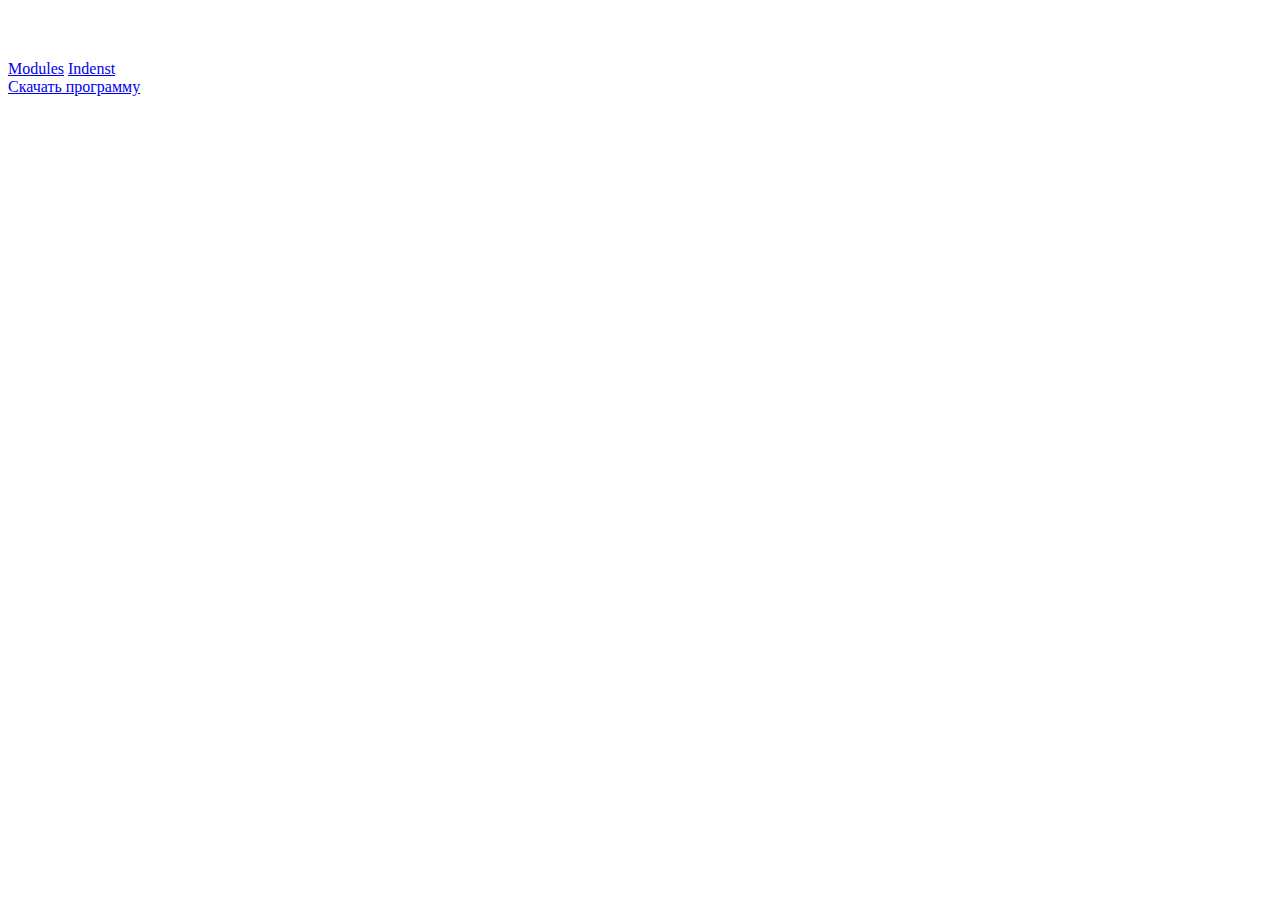
<file: 2_module/index.html>
<!DOCTYPE html>
<html lang="ru">
<head>
    <meta charset="UTF-8">
    <meta http-equiv="X-UA-Compatible" content="IE=edge">
    <meta name="viewport" content="width=device-width, initial-scale=1.0">
    <title>Index</title>
</head>
<body>
  <a href="https://skillbox.ru/" target="_blank"><img src="img/logo-light.png"  alt="Skiilbox"></a>
  <div>
    <a href="modules.html">Modules</a>
    <a href="article.html">Indenst</a>
  </div>
  <a href="2.14 skillbox.docx" download="Скачать программу">Скачать программу</a>
</body>
</html>
</file>
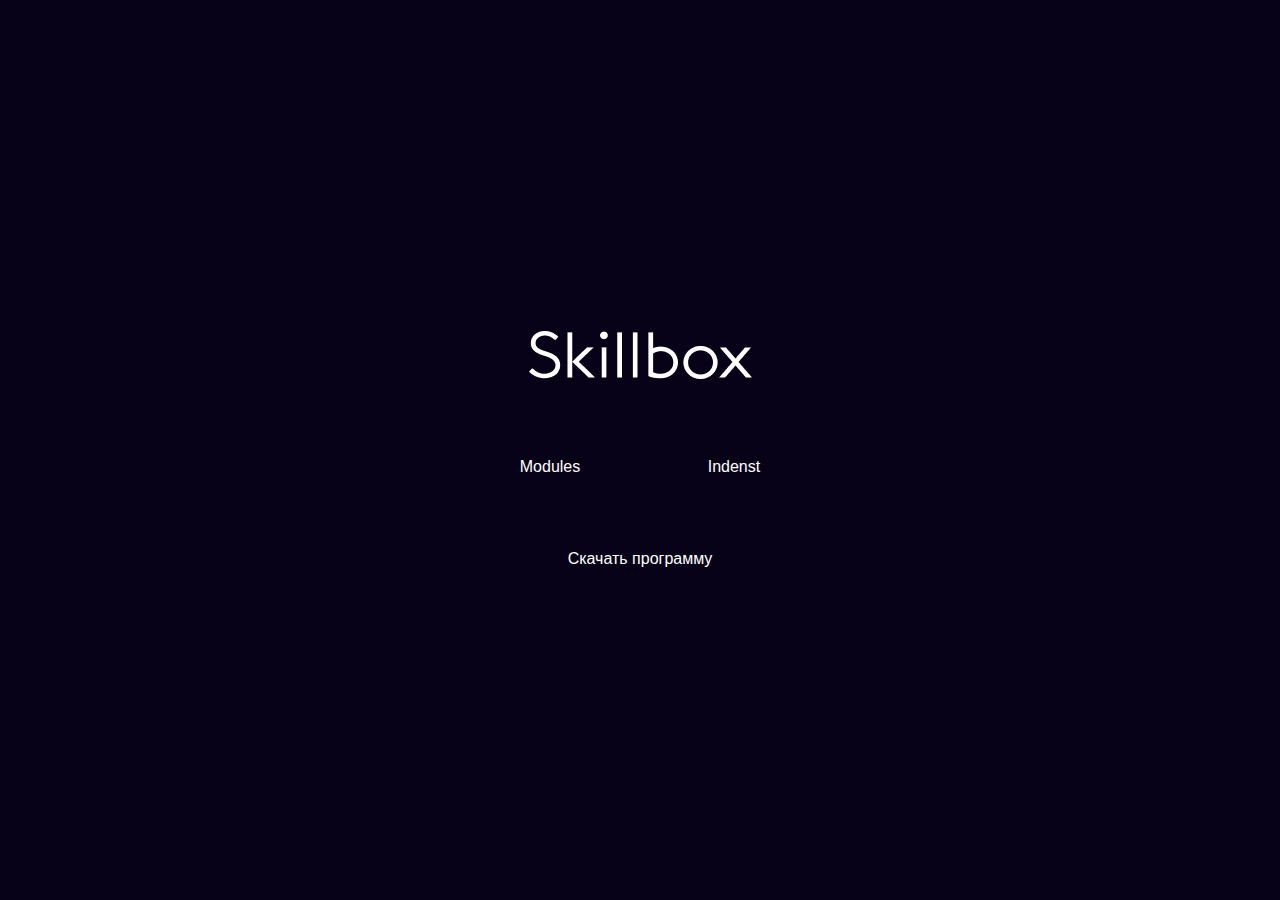
<file: 3_module/index.html>
<!DOCTYPE html>
<html lang="ru">

<head>
  <meta charset="UTF-8">
  <meta http-equiv="X-UA-Compatible" content="IE=edge">
  <meta name="viewport" content="width=device-width, initial-scale=1.0">
  <title>Index</title>
  <link rel="stylesheet" href="css/normalize.css">
  <link rel="stylesheet" href="css/style.css">

</head>

<body>
  <div class="main-content">
    <a href="https://skillbox.ru/" target="_blank"><img class="margin_bottom" src="img/logo-light.png"
        alt="Skiilbox"></a>
    <div class="margin_bottom">
      <a class="main_block" href="modules.html">Modules</a>
      <a class="main_block" href="article.html">Indenst</a>
    </div>
    <a href="2.14 skillbox.docx" download="Скачать программу">Скачать программу</a>
  </div>
</body>

</html>
</file>
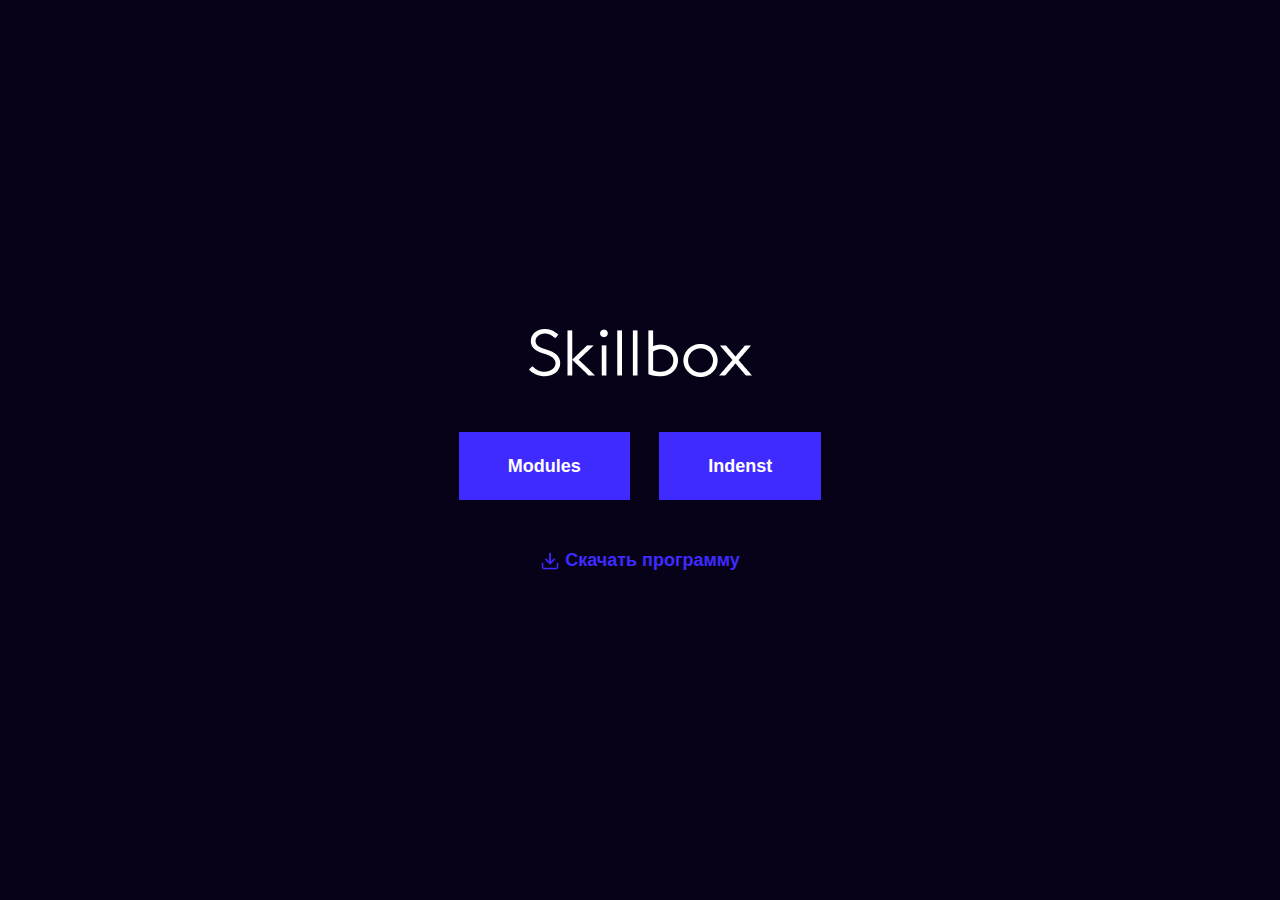
<file: 4_module/index.html>
<!DOCTYPE html>
<html lang="ru">

<head>
  <meta charset="UTF-8">
  <meta http-equiv="X-UA-Compatible" content="IE=edge">
  <meta name="viewport" content="width=device-width, initial-scale=1.0">
  <title>Index</title>
  <link rel="stylesheet" href="css/normalize.css">
  <link rel="stylesheet" href="css/style.css">

</head>

<body>
  <div class="main-content">
    <a href="https://skillbox.ru/" target="_blank"><img class="margin_bottom" src="img/logo-light.png"
        alt="Skiilbox"></a>
    <div class="margin_bottom">
      <a class="main_block" href="modules.html">Modules</a>
      <a class="main_block" href="article.html">Indenst</a>
    </div>
    <a class="download_link" href="skillbox.docx" download="Скачать программу">Скачать программу</a>
  </div>
</body>

</html>
</file>
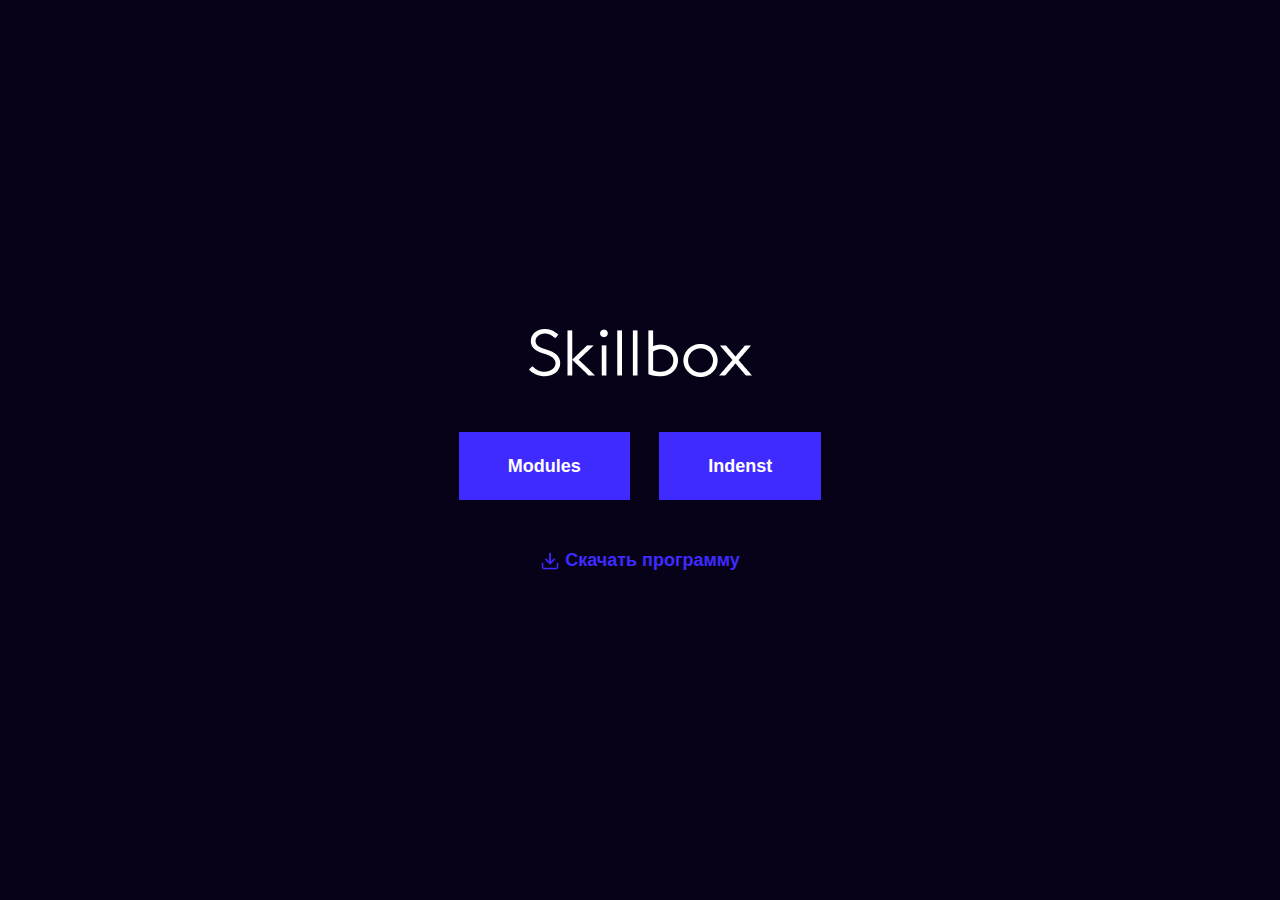
<file: 5_module/index.html>
<!DOCTYPE html>
<html lang="ru">

<head>
    <meta charset="UTF-8">
    <meta http-equiv="X-UA-Compatible" content="IE=edge">
    <meta name="viewport" content="width=device-width, initial-scale=1.0">
    <title>Index</title>
    <link rel="stylesheet" href="css/normalize.css">
    <link rel="stylesheet" href="css/style.css">

</head>

<body>
    <div class="main-content">
        <a href="https://skillbox.ru/" target="_blank"><img class="margin_bottom" src="img/logo-light.png" alt="Skiilbox"></a>
        <div class="margin_bottom">
            <a class="main_block" href="modules.html">Modules</a>
            <a class="main_block" href="article.html">Indenst</a>
        </div>
        <a class="download_link" href="skillbox.docx" download="Скачать программу">Скачать программу</a>
    </div>
</body>

</html>
</file>
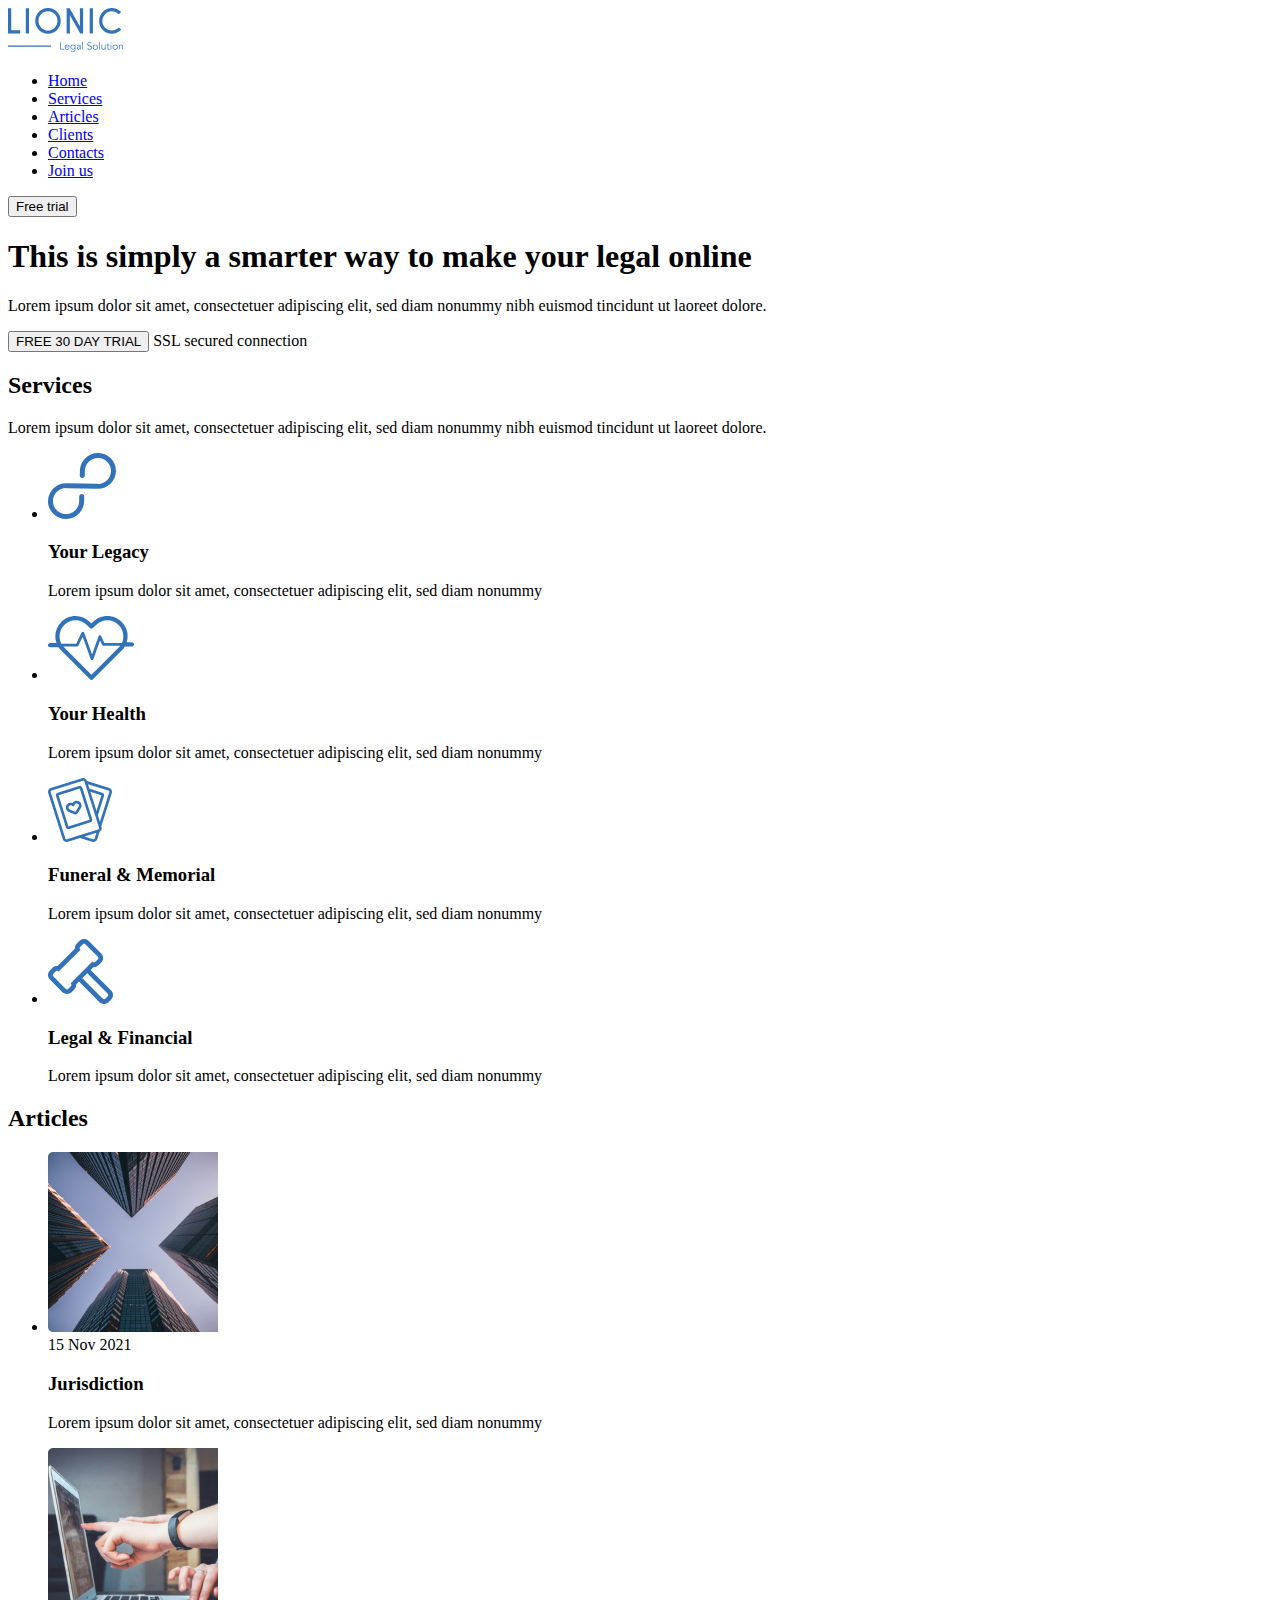
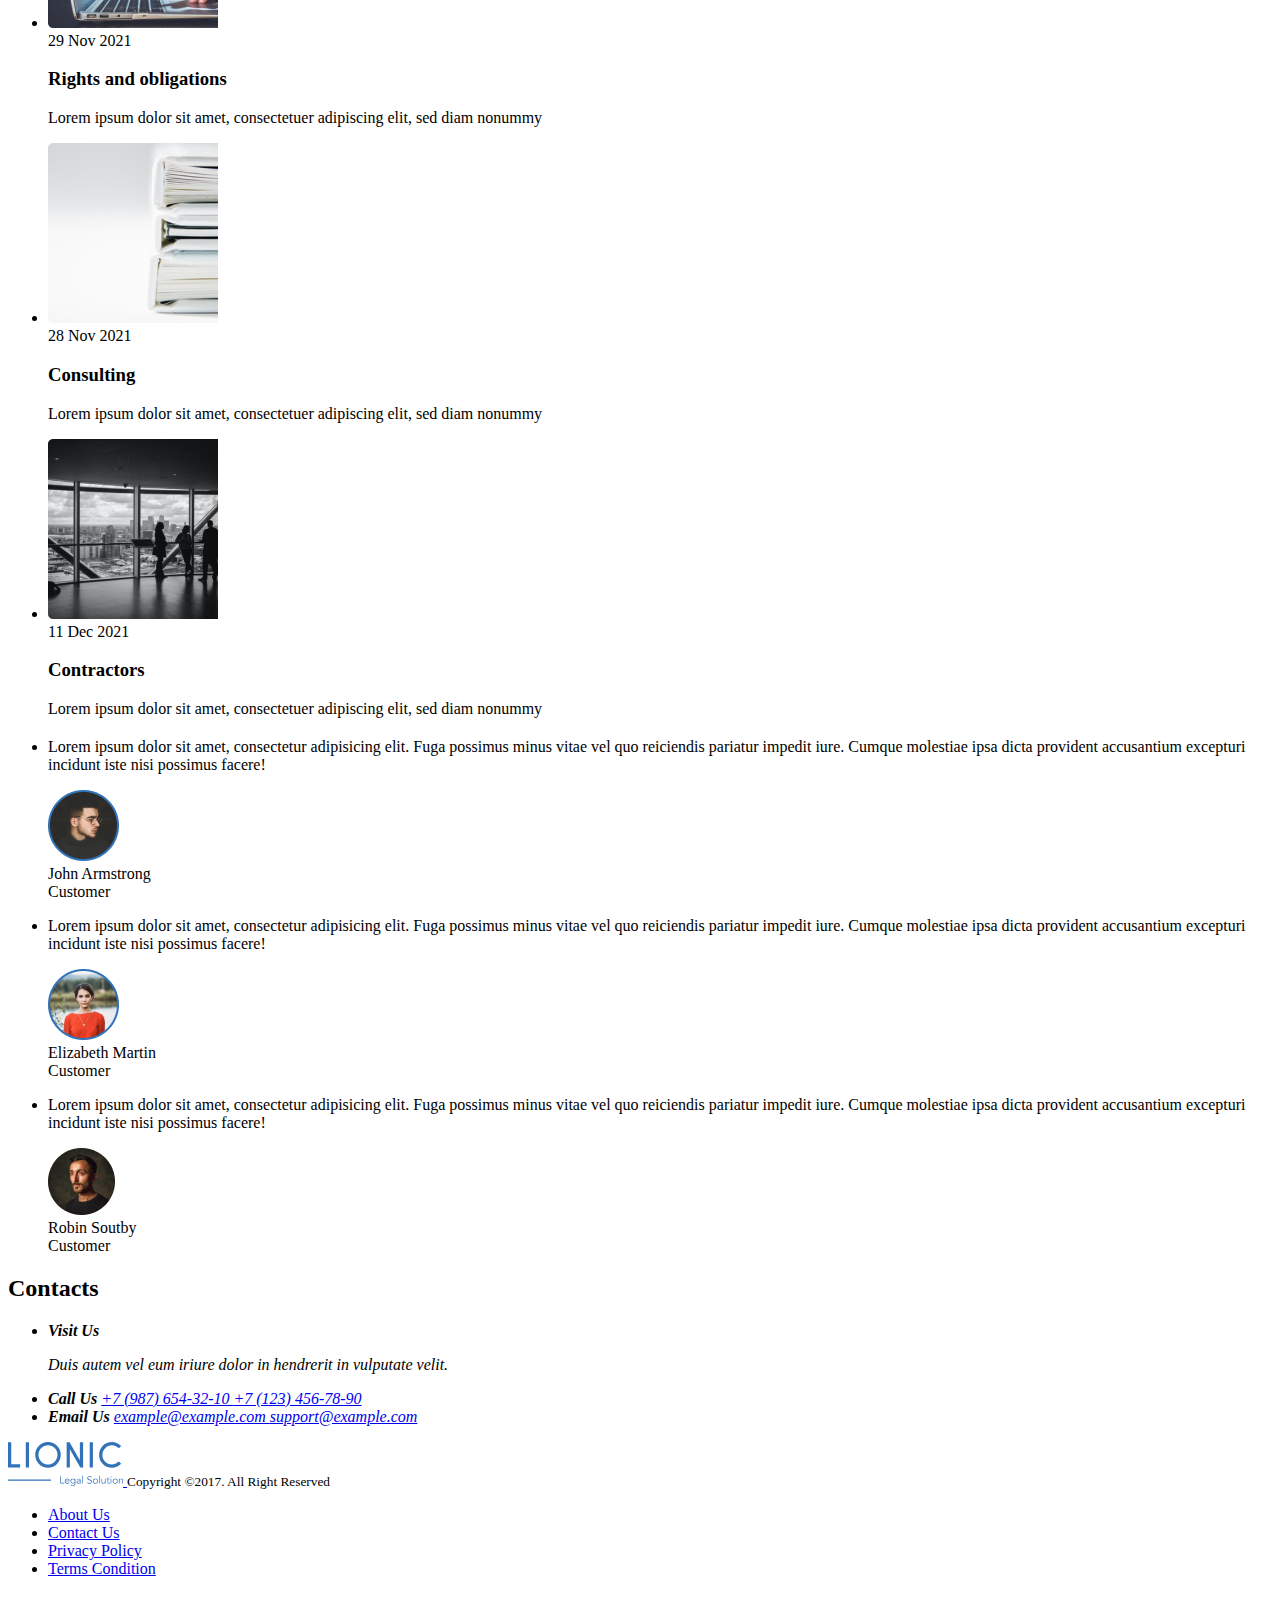
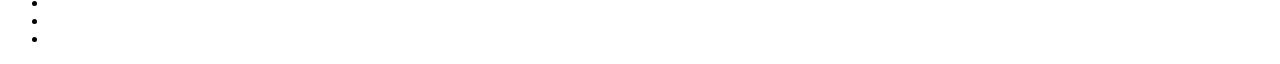
<file: Lionic/index.html>
<!DOCTYPE html>
<html lang="en">
<head>
    <meta charset="UTF-8">
    <meta name="viewport" content="width=device-width, initial-scale=1.0">
    <title>Lionic</title>
</head>
<body>
    <header class="header">
        <div class="container">
            <a href="#" class="header-logo">
                <img src="img/logo-lionic.svg" class="header-logo" alt="Logo">
            </a>
            <nav class="header-nav">
                <ul class="header-list">
                    <li class="header-list-item">
                        <a href="#" class="header-link">
                            Home    
                        </a>
                    </li>
                    <li class="header-list-item">
                        <a href="#services" class="header-link">
                            Services
                        </a>
                    </li>
                    <li class="header-list-item">
                        <a href="#articles" class="header-link">
                            Articles
                        </a>
                    </li>
                    <li class="header-list-item">
                        <a href="#clients" class="header-link">
                            Clients
                        </a>
                    </li>
                    <li class="header-list-item">
                        <a href="#contacts" class="header-link">
                            Contacts
                        </a>
                    </li>
                    <li class="header-list-item">
                        <a href="#join-us" class="header-link">
                            Join us
                        </a>
                    </li>
                </ul>
            </nav>
            <button class="btn header-btn">
                Free trial
            </button>
        </div>
    </header>
    <main class="main">
        <section id="hero" class="hero">
            <div class="container">
                <div class="hero-content">
                    <h1 class="hero-title">
                        This is&nbsp;simply a&nbsp;smarter way to&nbsp;make your legal online
                    </h1>
                    <p class="hero-descr">
                        Lorem ipsum dolor sit amet, consectetuer adipiscing elit, sed diam nonummy nibh euismod tincidunt ut&nbsp;laoreet dolore.
                    </p>
                    <button class="btn hero-btn">
                        FREE 30&nbsp;DAY TRIAL
                    </button>
                    <span class="hero-secure">
                        SSL secured connection
                    </span>
                </div>
            </div>
        </section>
        <section id="services" class="services">
            <div class="container">
                <h2 class="section-title services-title">
                    Services
                </h2>
                <p class="section-descr services-descr">
                    Lorem ipsum dolor sit amet, consectetuer adipiscing elit, sed diam nonummy nibh euismod tincidunt ut&nbsp;laoreet dolore.
                </p>
                <ul class="services-item">
                    <li class="services-item">
                        <svg class="services-item-icon" width="68" height="66" viewBox="0 0 68 66" fill="none" xmlns="http://www.w3.org/2000/svg">
                            <path d="M50.393 0.00398661C40.438 -0.212013 32.146 7.63799 31.9 17.512L31.776 22.483C31.742 23.839 32.833 24.973 34.2 25.003C35.567 25.032 36.713 23.947 36.746 22.591L36.871 17.62C37.049 10.471 43.062 4.77799 50.271 4.93399C57.478 5.09099 63.201 11.038 63.023 18.187C62.844 25.335 56.831 31.029 49.623 30.872L18.5 30.197C8.54499 29.981 0.252987 37.831 0.00698678 47.705C-0.240013 57.579 7.65099 65.78 17.607 65.995C27.562 66.211 35.854 58.362 36.1 48.488L36.223 43.572C36.257 42.215 35.166 41.082 33.799 41.052C32.432 41.022 31.286 42.108 31.252 43.464L31.129 48.38C30.951 55.529 24.938 61.222 17.729 61.066C10.522 60.909 4.79899 54.962 4.97699 47.813C5.15599 40.664 11.169 34.971 18.377 35.127L49.5 35.802C59.456 36.018 67.747 28.169 67.994 18.295C68.24 8.41999 60.349 0.219987 50.394 0.00498661L50.393 0.00398661Z" fill="#3172B9"/>
                        </svg>
                        <h3 class="services-item-title">
                            Your Legacy
                        </h3>
                        <p class="services-item-desct">
                            Lorem ipsum dolor sit amet, consectetuer adipiscing elit, sed diam nonummy
                        </p>
                    </li>
                    <li class="services-item">
                        <svg class="services-item-icon" width="86" height="64" viewBox="0 0 86 64" fill="none" xmlns="http://www.w3.org/2000/svg">
                            <path d="M79.622 20.272C79.622 22.336 79.316 24.352 78.726 26.27H83.868C85.045 26.27 86 27.227 86 28.406C86 29.586 85.045 30.541 83.868 30.541H77.47C77.268 30.541 77.073 30.513 76.888 30.461C76.0053 31.9743 74.9311 33.3675 73.692 34.606L44.972 63.374C44.7741 63.5725 44.539 63.73 44.2802 63.8375C44.0213 63.9449 43.7438 64.0002 43.4635 64.0002C43.1832 64.0002 42.9057 63.9449 42.6468 63.8375C42.388 63.73 42.1529 63.5725 41.955 63.374L13.233 34.606C12.1963 33.5688 11.2752 32.422 10.486 31.186C10.315 31.23 10.136 31.254 9.95 31.254H2.132C1.85176 31.2537 1.57431 31.1983 1.31551 31.0908C1.0567 30.9833 0.821595 30.8259 0.623621 30.6276C0.425646 30.4292 0.268677 30.1938 0.161676 29.9348C0.0546755 29.6758 -0.000261829 29.3983 9.38171e-07 29.118C9.38171e-07 27.938 0.955001 26.982 2.132 26.982H8.447C5.965 19.861 7.56 11.618 13.233 5.93801C15.1066 4.05015 17.3363 2.55313 19.793 1.5338C22.2497 0.514473 24.8843 -0.00687342 27.544 1.15198e-05C32.95 1.15198e-05 38.034 2.10901 41.856 5.93801L43.463 7.54701L45.07 5.93701C46.9438 4.04921 49.1737 2.55231 51.6306 1.53315C54.0874 0.513987 56.7222 -0.0071368 59.382 1.15198e-05C62.0417 -0.00681806 64.6763 0.514553 67.133 1.53388C69.5896 2.55321 71.8194 4.0502 73.693 5.93801C75.5791 7.8172 77.0741 10.0515 78.0918 12.5117C79.1094 14.972 79.6295 17.6096 79.622 20.272ZM70.678 8.95701C69.1987 7.46697 67.4383 6.28548 65.4989 5.48108C63.5595 4.67667 61.4796 4.26536 59.38 4.27101C57.2807 4.26563 55.2012 4.67706 53.2622 5.48146C51.3231 6.28586 49.563 7.46721 48.084 8.95701L44.969 12.077C44.7713 12.2754 44.5364 12.4329 44.2777 12.5403C44.019 12.6478 43.7416 12.7031 43.4615 12.7031C43.1814 12.7031 42.904 12.6478 42.6453 12.5403C42.3866 12.4329 42.1517 12.2754 41.954 12.077L38.84 8.95701C37.3608 7.46718 35.6005 6.28582 33.6613 5.48142C31.7221 4.67703 29.6424 4.26561 27.543 4.27101C25.4437 4.26546 23.3642 4.67682 21.4251 5.48123C19.486 6.28564 17.7259 7.46708 16.247 8.95701C11.173 14.04 10.232 21.718 13.425 27.763H28.236L33.538 16.479C33.783 15.959 34.277 15.634 34.891 15.663C35.1717 15.6764 35.4421 15.7726 35.6681 15.9396C35.8942 16.1065 36.0657 16.3367 36.161 16.601L44.051 38.487L50.542 20.168C50.6364 19.9007 50.8086 19.6678 51.0365 19.4992C51.2643 19.3306 51.5374 19.2341 51.8206 19.2221C52.1038 19.21 52.3842 19.283 52.6255 19.4316C52.8669 19.5802 53.0583 19.7977 53.175 20.056L56.351 27.051H73.852C76.612 21.125 75.554 13.842 70.677 8.95701H70.678ZM16.248 31.586L43.463 58.844L70.678 31.586C71.2253 31.038 71.7323 30.4512 72.195 29.83H55.736C55.179 29.83 54.373 29.573 54.143 29.064L52.046 24.444L45.404 43.189C45.204 43.755 44.67 44.135 44.069 44.136H44.066C43.466 44.136 42.933 43.76 42.729 43.196L34.653 20.798L30.426 29.794C30.192 30.292 29.99 30.541 29.439 30.541H15.293C15.593 30.901 15.912 31.249 16.248 31.586Z" fill="#3172B9"/>
                        </svg>
                        <h3 class="services-item-title">
                            Your Health
                        </h3>
                        <p class="services-item-desct">
                            Lorem ipsum dolor sit amet, consectetuer adipiscing elit, sed diam nonummy
                        </p>
                    </li>
                    <li class="services-item">
                        <svg class="services-item-icon" width="64" height="64" viewBox="0 0 64 64" fill="none" xmlns="http://www.w3.org/2000/svg">
                            <path d="M63.8101 15.073L53.3321 48.146L53.5791 48.926C53.7393 49.4264 53.7986 49.9537 53.7536 50.4772C53.7086 51.0008 53.5603 51.5102 53.3171 51.976C52.9241 52.732 52.3171 53.329 51.5701 53.704L51.5611 53.737L49.1941 61.207C48.8722 62.2171 48.1632 63.0585 47.2223 63.5469C46.2815 64.0354 45.1853 64.131 44.1741 63.813L32.0001 59.957L19.8261 63.813C18.8148 64.131 17.7187 64.0354 16.7778 63.5469C15.8369 63.0585 15.1279 62.2171 14.8061 61.207L0.188058 15.074C0.0280711 14.5735 -0.0310613 14.0462 0.0140824 13.5227C0.0592262 12.9991 0.20775 12.4897 0.451058 12.024C0.69167 11.5566 1.02267 11.1416 1.42487 10.8031C1.82706 10.4646 2.29245 10.2093 2.79406 10.052L33.9431 0.187C34.9542 -0.131631 36.0504 -0.0363451 36.9915 0.451969C37.9325 0.940283 38.6415 1.78178 38.9631 2.792L39.0401 3.034C39.0491 3.036 39.0581 3.037 39.0661 3.04L61.2061 10.053C61.7073 10.2103 62.1723 10.4654 62.5743 10.8035C62.9763 11.1417 63.3073 11.5561 63.5481 12.023C64.0401 12.973 64.1331 14.055 63.8101 15.073ZM48.4441 54.75L36.4161 58.559L44.9781 61.271C45.3153 61.3777 45.6811 61.3463 45.9951 61.1835C46.3092 61.0208 46.5458 60.7401 46.6531 60.403L48.4441 54.75ZM51.0371 49.732L36.4211 3.598C36.3142 3.26106 36.078 2.98029 35.7644 2.81736C35.4507 2.65442 35.0852 2.62264 34.7481 2.729L3.60006 12.595C3.26006 12.702 2.98306 12.935 2.81906 13.252C2.73787 13.4073 2.68829 13.5771 2.67319 13.7517C2.65808 13.9263 2.67775 14.1021 2.73106 14.269L17.3471 60.402C17.5691 61.103 18.3201 61.492 19.0211 61.271L31.5611 57.299C31.5891 57.289 31.6171 57.279 31.6461 57.272L50.1691 51.405C50.5091 51.298 50.7861 51.065 50.9491 50.748C51.1141 50.432 51.1451 50.071 51.0371 49.731V49.732ZM48.4971 32.885L53.4461 17.265L42.4451 13.781L48.4971 32.885ZM61.1801 13.25C61.0998 13.0945 60.9896 12.9565 60.8557 12.8439C60.7218 12.7313 60.567 12.6464 60.4001 12.594L40.0231 6.14L41.4691 10.701C41.5571 10.711 41.6451 10.729 41.7321 10.757L54.2501 14.722C54.5841 14.8269 54.894 14.9969 55.1619 15.2223C55.4299 15.4477 55.6505 15.7239 55.8111 16.035C55.9734 16.3456 56.0726 16.6852 56.1028 17.0344C56.133 17.3835 56.0937 17.7352 55.9871 18.069L49.8951 37.297L51.9331 43.731L61.2681 14.267C61.3751 13.927 61.3441 13.567 61.1801 13.25ZM30.9401 23.336C31.5152 23.6323 32.0259 24.0398 32.4425 24.5349C32.8591 25.0299 33.1733 25.6027 33.3671 26.22C33.5725 26.8654 33.633 27.5483 33.5443 28.2198C33.4557 28.8913 33.22 29.535 32.8541 30.105L29.6411 35.126C29.3916 35.5142 29.0489 35.8336 28.6441 36.0552C28.2393 36.2767 27.7855 36.3932 27.3241 36.394C26.9701 36.394 26.6161 36.326 26.2841 36.19L20.7651 33.936C20.1378 33.6806 19.5745 33.29 19.1154 32.792C18.6563 32.2941 18.3127 31.701 18.1091 31.055C17.9119 30.4388 17.8389 29.7897 17.8943 29.1451C17.9498 28.5006 18.1326 27.8734 18.4321 27.3C18.7284 26.7249 19.1359 26.2142 19.631 25.7976C20.126 25.3811 20.6988 25.0668 21.3161 24.873C22.3839 24.5378 23.5338 24.5745 24.5781 24.977C25.1998 24.0462 26.1189 23.3539 27.1851 23.013C27.8013 22.8161 28.4504 22.7433 29.0949 22.7987C29.7394 22.8541 30.3665 23.0368 30.9401 23.336ZM30.8251 27.025C30.7361 26.742 30.5919 26.4795 30.4009 26.2526C30.2098 26.0257 29.9757 25.8389 29.7121 25.703C29.4491 25.5656 29.1615 25.4818 28.8659 25.4564C28.5703 25.431 28.2726 25.4645 27.9901 25.555C27.6178 25.6716 27.2823 25.8833 27.0168 26.1692C26.7513 26.455 26.565 26.8051 26.4761 27.185C26.4221 27.4083 26.3114 27.6139 26.1547 27.7819C25.998 27.9499 25.8006 28.0747 25.5816 28.1441C25.3626 28.2135 25.1294 28.2251 24.9045 28.178C24.6797 28.1309 24.4708 28.0265 24.2981 27.875C24.0064 27.6158 23.6523 27.4371 23.2705 27.3565C22.8888 27.2758 22.4926 27.296 22.1211 27.415C21.838 27.5042 21.5755 27.6487 21.3488 27.8401C21.122 28.0315 20.9355 28.266 20.8001 28.53C20.6627 28.793 20.5789 29.0806 20.5535 29.3762C20.5281 29.6718 20.5616 29.9694 20.6521 30.252C20.8271 30.805 21.2371 31.249 21.7751 31.469L27.2931 33.723C27.3114 33.731 27.3322 33.7317 27.3511 33.725C27.3696 33.7194 27.3856 33.7074 27.3961 33.691L30.6091 28.669C30.9231 28.179 31.0021 27.581 30.8261 27.027L30.8251 27.025ZM44.1721 40.932C44.2788 41.2656 44.3183 41.6171 44.2882 41.966C44.2582 42.315 44.1592 42.6545 43.9971 42.965C43.8365 43.2764 43.6158 43.5529 43.3477 43.7785C43.0796 44.004 42.7694 44.1742 42.4351 44.279L21.2401 50.994C20.5659 51.2062 19.835 51.1426 19.2077 50.817C18.5803 50.4914 18.1076 49.9305 17.8931 49.257L8.01306 18.07C7.90624 17.7362 7.8667 17.3846 7.89674 17.0355C7.92678 16.6863 8.0258 16.3466 8.18806 16.036C8.34862 15.7249 8.56923 15.4487 8.83717 15.2233C9.1051 14.9979 9.41503 14.8279 9.74906 14.723L30.9451 8.009C31.6194 7.79619 32.3506 7.85955 32.9782 8.18519C33.6059 8.51083 34.0788 9.07215 34.2931 9.746L44.1721 40.932ZM41.6301 41.737L31.7501 10.551L21.9781 13.645L10.5531 17.264L20.4331 48.45L41.6301 41.737Z" fill="#3172B9"/>
                        </svg>
                        <h3 class="services-item-title">
                            Funeral &amp;&nbsp;Memorial
                        </h3>
                        <p class="services-item-desct">
                            Lorem ipsum dolor sit amet, consectetuer adipiscing elit, sed diam nonummy
                        </p>
                    </li>
                    <li class="services-item">
                        <svg class="services-item-icon" width="65" height="65" viewBox="0 0 65 65" fill="none" xmlns="http://www.w3.org/2000/svg">
                            <path d="M63.131 51.506C64.3269 52.7045 64.9985 54.3285 64.9985 56.0215C64.9985 57.7146 64.3269 59.3385 63.131 60.537L60.54 63.13C59.9482 63.7249 59.2442 64.1965 58.4689 64.5175C57.6935 64.8385 56.8622 65.0025 56.023 65C55.184 65.0024 54.3529 64.8384 53.5777 64.5174C52.8025 64.1964 52.0987 63.7249 51.507 63.13L30.988 42.613L28.126 45.475C28.2028 46.397 28.077 47.3246 27.7574 48.1928C27.4378 49.061 26.9322 49.8488 26.276 50.501L23.55 53.227C22.9583 53.8218 22.2545 54.2934 21.4793 54.6143C20.7042 54.9353 19.873 55.0994 19.034 55.097C18.1952 55.0993 17.3642 54.9352 16.5892 54.6142C15.8142 54.2932 15.1106 53.8217 14.519 53.227L1.86503 40.575C0.66925 39.3767 -0.00231934 37.7529 -0.00231934 36.06C-0.00231934 34.3671 0.66925 32.7434 1.86503 31.545L4.59103 28.819C5.24326 28.1629 6.03107 27.6573 6.89928 27.3377C7.76748 27.0182 8.69507 26.8923 9.61703 26.969L26.97 9.61902C26.8953 8.69769 27.0219 7.77112 27.341 6.90358C27.6601 6.03605 28.1641 5.24832 28.818 4.59502L31.543 1.87002C32.1347 1.27539 32.8383 0.803958 33.6133 0.48298C34.3883 0.162003 35.2192 -0.00214761 36.058 2.1214e-05C37.764 2.1214e-05 39.368 0.664021 40.574 1.87002L53.227 14.522C54.4226 15.7205 55.094 17.3442 55.094 19.037C55.094 20.7298 54.4226 22.3536 53.227 23.552L50.502 26.278C49.8497 26.9342 49.0617 27.4398 48.1933 27.7594C47.3249 28.079 46.3972 28.2048 45.475 28.128L42.613 30.99L63.131 51.506ZM31.164 35.784L35.783 31.165L39.243 27.705L44.398 22.551L44.798 22.951C45.126 23.279 45.556 23.443 45.986 23.443C46.416 23.443 46.846 23.279 47.175 22.951L49.9 20.226C50.0561 20.07 50.1798 19.8848 50.2643 19.681C50.3487 19.4771 50.3922 19.2587 50.3922 19.038C50.3922 18.8174 50.3487 18.5989 50.2643 18.3951C50.1798 18.1912 50.0561 18.006 49.9 17.85L37.246 5.19702C37.0901 5.04084 36.905 4.91699 36.7011 4.83256C36.4972 4.74813 36.2787 4.70479 36.058 4.70502C35.628 4.70502 35.198 4.86902 34.87 5.19702L32.144 7.92202C31.9879 8.07804 31.864 8.26332 31.7794 8.46725C31.6949 8.67118 31.6514 8.88977 31.6514 9.11052C31.6514 9.33128 31.6949 9.54987 31.7794 9.7538C31.864 9.95773 31.9879 10.143 32.144 10.299L32.544 10.699L10.694 32.546L10.294 32.146C10.1381 31.9898 9.95296 31.866 9.74909 31.7816C9.54523 31.6971 9.32669 31.6538 9.10603 31.654C8.67603 31.654 8.24603 31.818 7.91803 32.146L5.19303 34.87C5.03701 35.026 4.91325 35.2112 4.82881 35.4151C4.74437 35.6189 4.70091 35.8374 4.70091 36.058C4.70091 36.2787 4.74437 36.4971 4.82881 36.701C4.91325 36.9048 5.03701 37.09 5.19303 37.246L17.846 49.9C18.174 50.228 18.604 50.392 19.034 50.392C19.464 50.392 19.894 50.228 20.223 49.9L22.948 47.175C23.1042 47.019 23.2281 46.8337 23.3126 46.6298C23.3971 46.4259 23.4407 46.2073 23.4407 45.9865C23.4407 45.7658 23.3971 45.5472 23.3126 45.3433C23.2281 45.1393 23.1042 44.954 22.948 44.798L22.548 44.398L27.703 39.244L31.164 35.784ZM59.804 54.834L39.285 34.317L34.315 39.287L54.835 59.803C55.162 60.131 55.593 60.295 56.023 60.295C56.453 60.295 56.883 60.131 57.211 59.803L59.804 57.21C59.9601 57.054 60.0838 56.8688 60.1683 56.665C60.2527 56.4611 60.2962 56.2427 60.2962 56.022C60.2962 55.8014 60.2527 55.5829 60.1683 55.3791C60.0838 55.1752 59.9601 54.99 59.804 54.834Z" fill="#3172B9"/>
                        </svg>
                        <h3 class="services-item-title">
                            Legal &amp;&nbsp;Financial
                        </h3>
                        <p class="services-item-desct">
                            Lorem ipsum dolor sit amet, consectetuer adipiscing elit, sed diam nonummy
                        </p>
                    </li>
                </ul>
            </div>
        </section>
        <section id="articles" class="articles">
            <div class="container">
                <h2 class="section-title articles-title">
                    Articles
                </h2>
                <ul class="articles-list">
                    <li class="articles-item">
                        <article class="block-preview">
                            <img src="img/blog-1.jpg" alt="Photo Blog 1" class="block-preview-image">
                            <div class="bloc-preview-text">
                                <time class="block-preview-time" datetime="2021-11-15 19:30">
                                    15 Nov 2021
                                </time>
                                <h3 class="block-preview-title">
                                    Jurisdiction
                                </h3>
                                <p class="block-preview-descr">
                                    Lorem ipsum dolor sit amet, consectetuer adipiscing elit, sed diam nonummy
                                </p>
                            </div>
                        </article>
                    </li>
                    <li class="articles-item">
                        <article class="block-preview">
                            <img src="img/blog-2.jpg" alt="Photo Blog 2" class="block-preview-image">
                            <div class="bloc-preview-text">
                                <time class="block-preview-time" datetime="2021-11-15 19:30">
                                    29 Nov 2021
                                </time>
                                <h3 class="block-preview-title">
                                    Rights and obligations
                                </h3>
                                <p class="block-preview-descr">
                                    Lorem ipsum dolor sit amet, consectetuer adipiscing elit, sed diam nonummy
                                </p>
                            </div>
                        </article>
                    </li>
                    <li class="articles-item">
                        <article class="block-preview">
                            <img src="img/blog-3.jpg" alt="Photo Blog 3" class="block-preview-image">
                            <div class="bloc-preview-text">
                                <time class="block-preview-time" datetime="2021-11-15 19:30">
                                    28 Nov 2021
                                </time>
                                <h3 class="block-preview-title">
                                    Consulting
                                </h3>
                                <p class="block-preview-descr">
                                    Lorem ipsum dolor sit amet, consectetuer adipiscing elit, sed diam nonummy
                                </p>
                            </div>
                        </article>
                    </li>
                    <li class="articles-item">
                        <article class="block-preview">
                            <img src="img/blog-4.jpg" alt="Photo Blog 4" class="block-preview-image">
                            <div class="bloc-preview-text">
                                <time class="block-preview-time" datetime="2021-11-15 19:30">
                                    11 Dec 2021
                                </time>
                                <h3 class="block-preview-title">
                                    Contractors
                                </h3>
                                <p class="block-preview-descr">
                                    Lorem ipsum dolor sit amet, consectetuer adipiscing elit, sed diam nonummy
                                </p>
                            </div>
                        </article>
                    </li>
                </ul>
            </div>
        </section>
        <section id="clients" class="clients">
            <h2 class="section-title clients-title">

            </h2>
            <ul class="client-list">
                <li class="clients-item">
                    <p class="clients-item-descr">
                        Lorem ipsum dolor sit amet, consectetur adipisicing elit. Fuga possimus minus vitae vel quo reiciendis pariatur impedit iure. Cumque molestiae ipsa dicta provident accusantium excepturi incidunt iste nisi possimus facere!
                    </p>
                    <div class="clients-user">
                        <div class="clients-avatar">
                            <img src="img/client-1.jpg" alt="John Armstrong">
                        </div>
                        <div class="clients-text">
                            <div class="clients-name">
                                John Armstrong
                            </div>
                            <span class="clients-post">
                                Customer
                            </span>
                        </div>
                    </div>
                </li>
                <li class="clients-item">
                    <p class="clients-item-descr">
                        Lorem ipsum dolor sit amet, consectetur adipisicing elit. Fuga possimus minus vitae vel quo reiciendis pariatur impedit iure. Cumque molestiae ipsa dicta provident accusantium excepturi incidunt iste nisi possimus facere!
                    </p>
                    <div class="clients-user">
                        <div class="clients-avatar">
                            <img src="img/client-2.jpg" alt="Elizabeth Martin">
                        </div>
                        <div class="clients-text">
                            <div class="clients-name">
                                Elizabeth Martin
                            </div>
                            <span class="clients-post">
                                Customer
                            </span>
                        </div>
                    </div>
                </li>
                <li class="clients-item">
                    <p class="clients-item-descr">
                        Lorem ipsum dolor sit amet, consectetur adipisicing elit. Fuga possimus minus vitae vel quo reiciendis pariatur impedit iure. Cumque molestiae ipsa dicta provident accusantium excepturi incidunt iste nisi possimus facere!
                    </p>
                    <div class="clients-user">
                        <div class="clients-avatar">
                            <img src="img/client-3.jpg" alt="Robin Soutby">
                        </div>
                        <div class="clients-text">
                            <div class="clients-name">
                                Robin Soutby
                            </div>
                            <span class="clients-post">
                                Customer
                            </span>
                        </div>
                    </div>
                </li>
            </ul>
        </section>
        <section id="contacts" class="contacts">
            <div class="container">
                <h2 class="section-title contact-title">
                    Contacts
                </h2>
                <address class="contacts-address">
                    <ul class="contacts-list">
                        <li class="contacts-item">
                           <strong class="contacts-item-caption">
                                Visit Us
                           </strong> 
                           <p class="contacts-item-text">
                                Duis autem vel eum iriure dolor in&nbsp;hendrerit in&nbsp;vulputate velit.
                           </p>       
                        </li>
                        <li class="contacts-item">
                           <strong class="contacts-item-caption">
                                Call Us
                           </strong> 
                           <a href="tel:+79876543210" class="contacts-item-link">
                                +7 (987) 654-32-10
                           </a>
                           <a href="tel:+71234567890" class="contacts-item-link">
                                +7 (123) 456-78-90
                           </a>
                        </li>
                        <li class="contacts-item">
                           <strong class="contacts-item-caption">
                                Email Us
                           </strong>
                           <a href="mailto:example@example.com" class="contacts-item-link">
                                example@example.com
                           </a>
                           <a href="mailto:support@example.com" class="contacts-item-link">
                                support@example.com
                           </a>
                        </li>
                    </ul>
                </address>
            </div>
        </section>
        <section id="join-us" class="join-us">

        </section>
    </main>
	<footer class="footer">
		<div class="container">
			<div class="footer-left">
				<a href="#" class="footer-logo">
					<img src="img/logo.svg" alt="Logo">
				</a>
				<small class="footer-copy">
					Copyright ©2017. All Right Reserved
				</small>
			</div>
			<div class="footer-right">
				<nav class="footer-nav">
					<ul class="footer-list">
						<li class="footer-item">
							<a href="#" target="_blank" class="footer-link">About Us</a>
						</li>
						<li class="footer-item">
							<a href="#" target="_blank" class="footer-link">Contact Us</a>
						</li>
						<li class="footer-item">
							<a href="#" target="_blank" class="footer-link">Privacy Policy</a>
						</li>
						<li class="footer-item">
							<a href="#" target="_blank" class="footer-link">Terms Condition</a>
						</li>
					</ul>
				</nav>
				<ul class="social">
					<li class="social-item"><a href="#" class="social-link social-link-tw"></a></li>
					<li class="social-item"><a href="#" class="social-link social-link-linkedin"></a></li>
					<li class="social-item"><a href="#" class="social-link social-link-mail"></a></li>
				</ul>
			</div>
		</div>
	</footer>
</body>
</html>
</file>
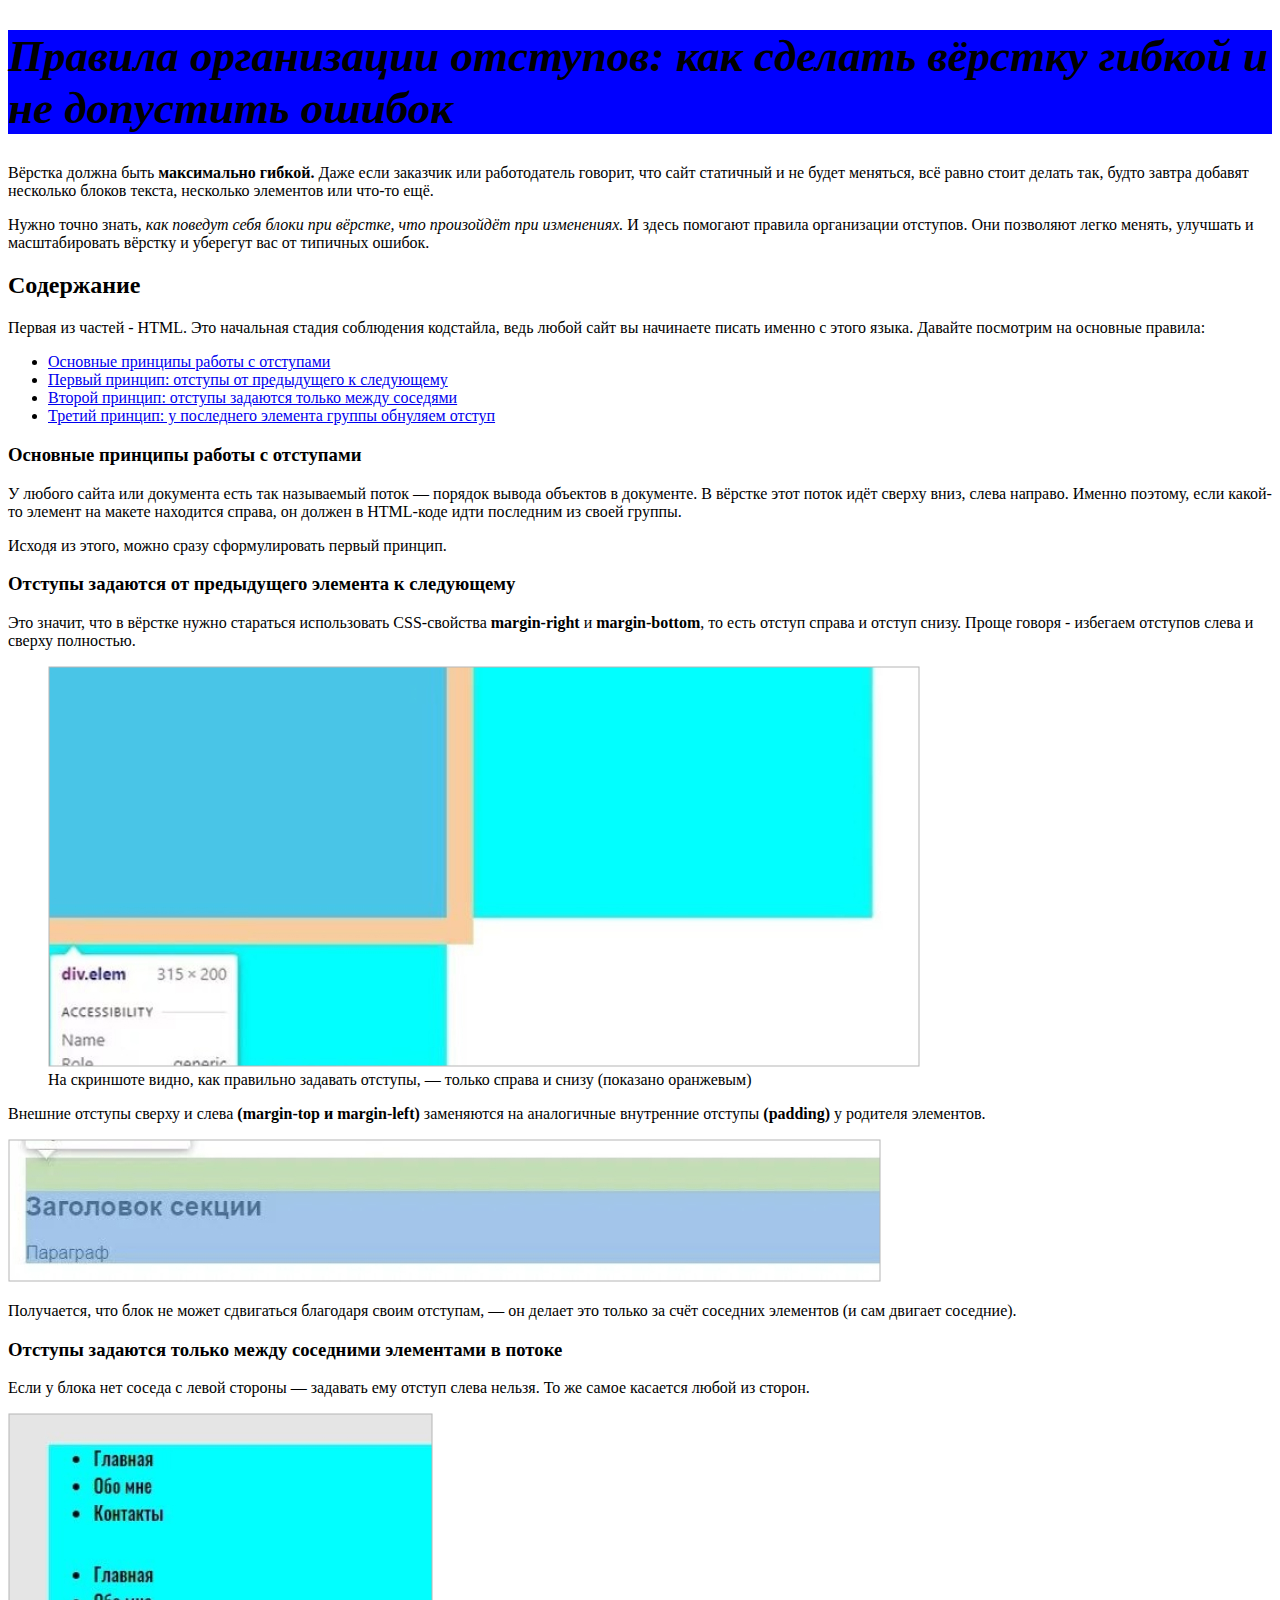
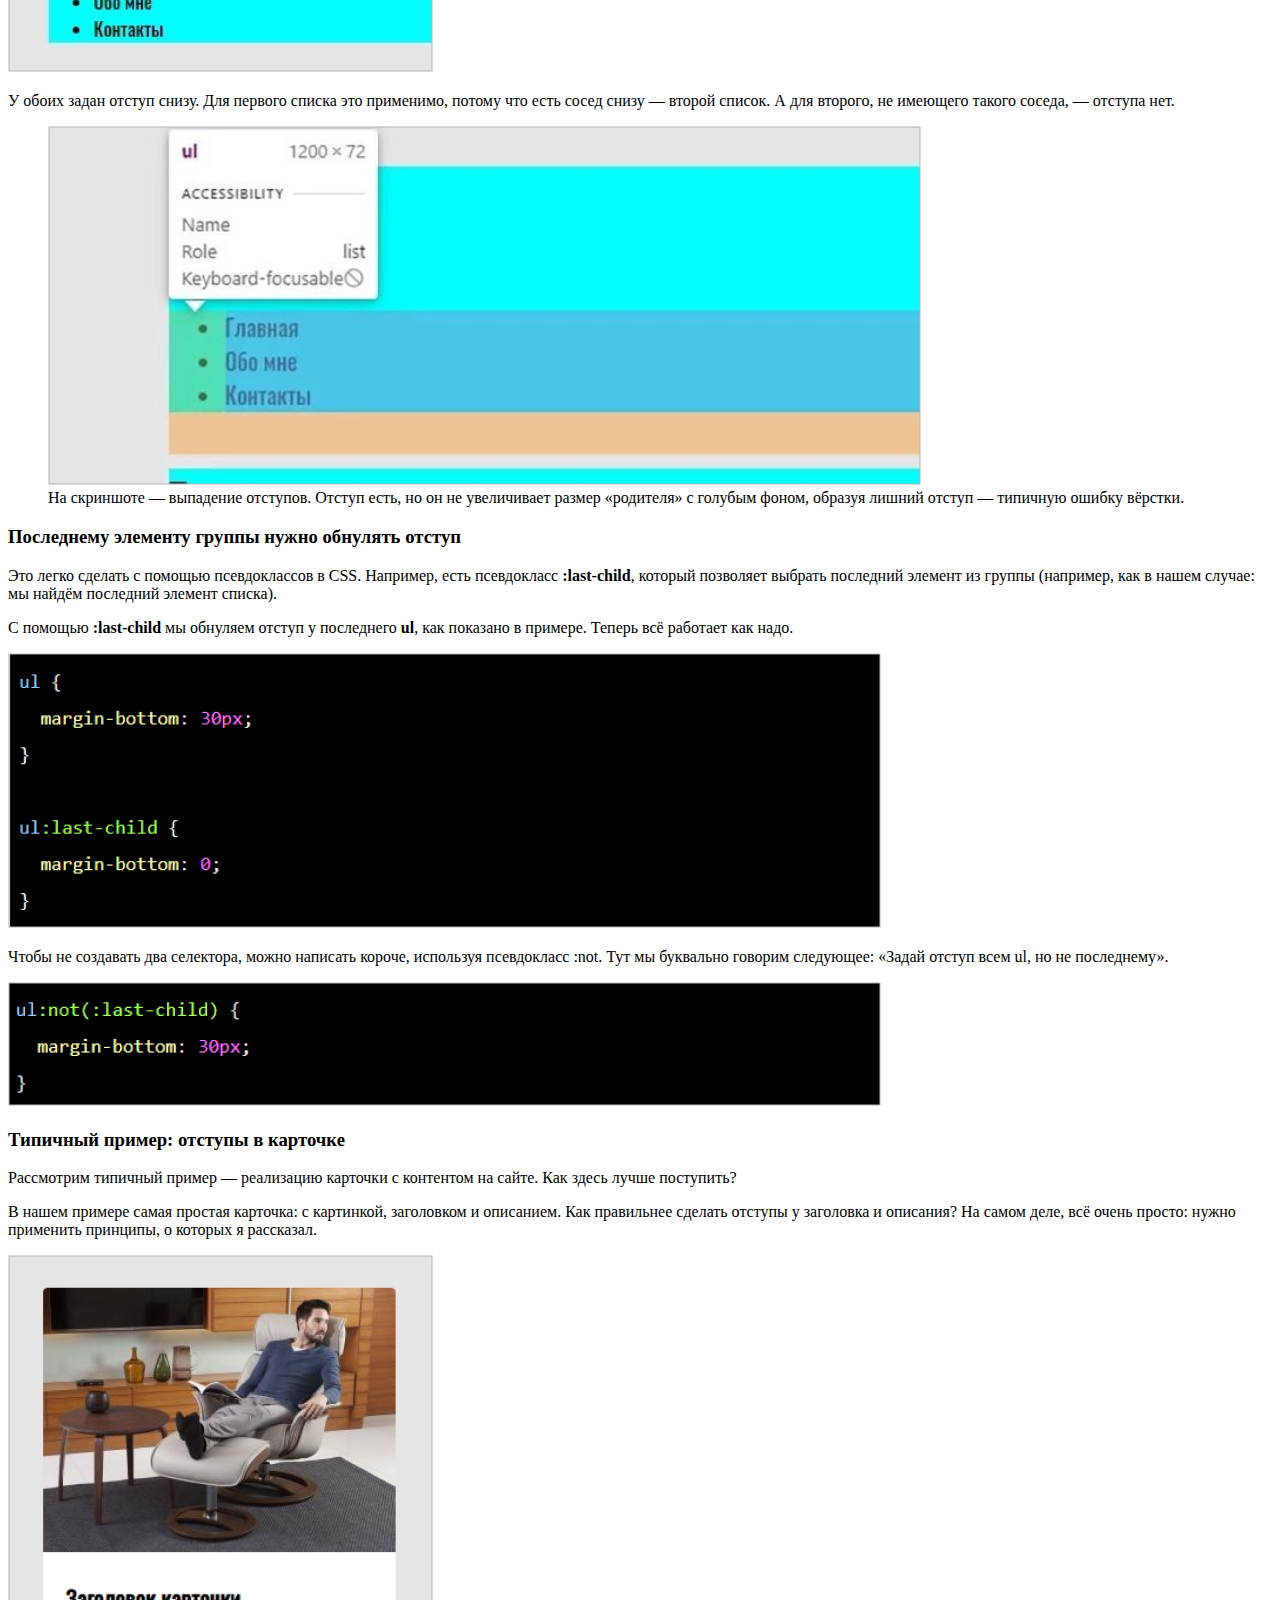
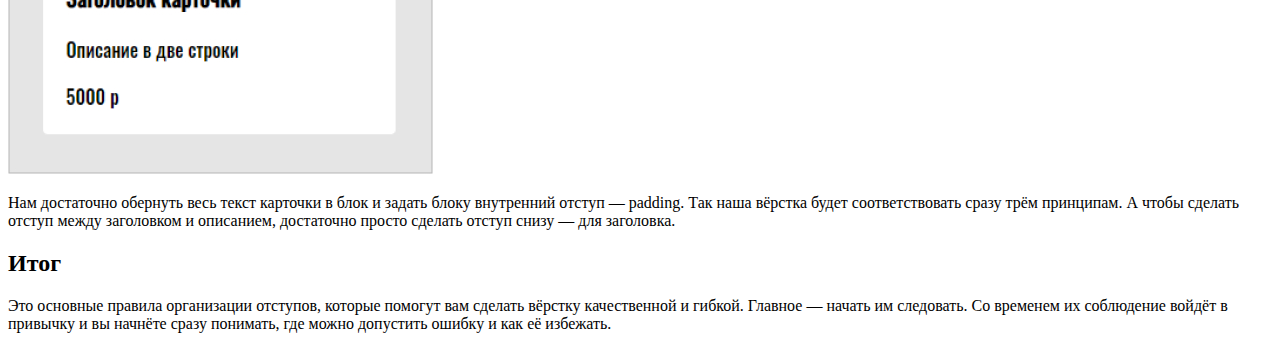
<file: 2_module/article.html>
<!DOCTYPE html>
<html lang="ru">

<head>
  <meta charset="UTF-8">
  <meta http-equiv="X-UA-Compatible" content="IE=edge">
  <meta name="viewport" content="width=device-width, initial-scale=1.0">
  <title>Article</title>
  <link rel="stylesheet" href="style.css">
</head>

<body>
  <h1 class="qwe">Правила организации отступов: как сделать вёрстку гибкой и не допустить ошибок</h1>
  <p>
    Вёрстка должна быть <strong>максимально гибкой.</strong> Даже если заказчик или работодатель говорит, что сайт
    статичный и не будет меняться, всё равно стоит делать так, будто завтра добавят несколько блоков текста, несколько
    элементов или что-то ещё.
  </p>
  <p>
    Нужно точно знать, <i>как поведут себя блоки при вёрстке, что произойдёт при изменениях.</i> И здесь помогают
    правила организации отступов. Они позволяют легко менять, улучшать и масштабировать вёрстку и уберегут вас от
    типичных ошибок.
  </p>
  <h2>
    Содержание
  </h2>
  <p>
    Первая из частей - HTML. Это начальная стадия соблюдения кодстайла, ведь любой сайт вы начинаете писать именно с
    этого языка. Давайте посмотрим на основные правила:
  </p>
  <ul>
    <li><a href="#general_method">Основные принципы работы с отступами</a></li>
    <li><a href="#first_method">Первый принцип: отступы от предыдущего к следующему</a></li>
    <li><a href="#second_method">Второй принцип: отступы задаются только между соседями</a></li>
    <li><a href="#third_method">Третий принцип: у последнего элемента группы обнуляем отступ</a></li>
  </ul>
  <h3 id="general_method">Основные принципы работы с отступами</h3>

  <p>У любого сайта или документа есть так называемый поток — порядок вывода объектов в документе. В вёрстке этот поток
    идёт сверху вниз, слева направо. Именно поэтому, если какой-то элемент на макете находится справа, он должен в
    HTML-коде идти последним из своей группы.</p>
  <p>Исходя из этого, можно сразу сформулировать первый принцип.</p>

  <h3 id="first_method">Отступы задаются от предыдущего элемента к следующему</h3>
  <p>Это значит, что в вёрстке нужно стараться использовать CSS-свойства <strong>margin-right</strong> и
    <strong>margin-bottom</strong>, то есть отступ справа и отступ снизу. Проще говоря - избегаем отступов слева и
    сверху полностью.</p>
  <ul>
    <img src="img/1.jpg" alt="Отступы">
    <br>
    На скриншоте видно, как правильно задавать отступы, — только справа и снизу (показано оранжевым)
  </ul>
  <p>Внешние отступы сверху и слева <strong>(margin-top и margin-left)</strong> заменяются на аналогичные внутренние
    отступы <strong>(padding)</strong> у родителя элементов.</p>
  <p><img src="img/2.jpg" alt="2"></p>
  <p>Получается, что блок не может сдвигаться благодаря своим отступам, — он делает это только за счёт соседних
    элементов (и сам двигает соседние).</p>

  <h3 id="second_method">Отступы задаются только между соседними элементами в потоке</h3>

  <p>Если у блока нет соседа с левой стороны — задавать ему отступ слева нельзя. То же самое касается любой из сторон.
  </p>
  <p><img src="img/3.jpg" alt="3"></p>
  <p>У обоих задан отступ снизу. Для первого списка это применимо, потому что есть сосед снизу — второй список. А для
    второго, не имеющего такого соседа, — отступа нет.</p>

  <ul>
    <img src="img/4.jpg" alt="4">
    <br>
    На скриншоте — выпадение отступов. Отступ есть, но он не увеличивает размер «родителя» с голубым фоном, образуя
    лишний отступ — типичную ошибку вёрстки.
  </ul>

  <h3>Последнему элементу группы нужно обнулять отступ</h3>
  <p>Это легко сделать с помощью псевдоклассов в CSS. Например, есть псевдокласс <strong>:last-child</strong>, который
    позволяет выбрать последний элемент из группы (например, как в нашем случае: мы найдём последний элемент списка).
  </p>
  <p>С помощью <strong>:last-child</strong> мы обнуляем отступ у последнего <strong>ul</strong>, как показано в примере.
    Теперь всё работает как надо.</p>

  <img src="img/5.jpg" alt="5">
  <p>Чтобы не создавать два селектора, можно написать короче, используя псевдокласс :not. Тут мы буквально говорим
    следующее: «Задай отступ всем ul, но не последнему».</p>
  <img src="img/6.jpg" alt="6">

  <h3 id="third_method">Типичный пример: отступы в карточке</h3>
  <p>Рассмотрим типичный пример — реализацию карточки с контентом на сайте. Как здесь лучше поступить?</p>
  <p>В нашем примере самая простая карточка: с картинкой, заголовком и описанием. Как правильнее сделать отступы у
    заголовка и описания? На самом деле, всё очень просто: нужно применить принципы, о которых я рассказал.</p>

  <img src="img/7.jpg" alt="7">
  <p>Нам достаточно обернуть весь текст карточки в блок и задать блоку внутренний отступ — padding. Так наша вёрстка
    будет соответствовать сразу трём принципам. А чтобы сделать отступ между заголовком и описанием, достаточно просто
    сделать отступ снизу — для заголовка.</p>
  <h2>Итог</h2>
  <p>Это основные правила организации отступов, которые помогут вам сделать вёрстку качественной и гибкой. Главное —
    начать им следовать. Со временем их соблюдение войдёт в привычку и вы начнёте сразу понимать, где можно допустить
    ошибку и как её избежать.</p>
</body>

</html>
</file>
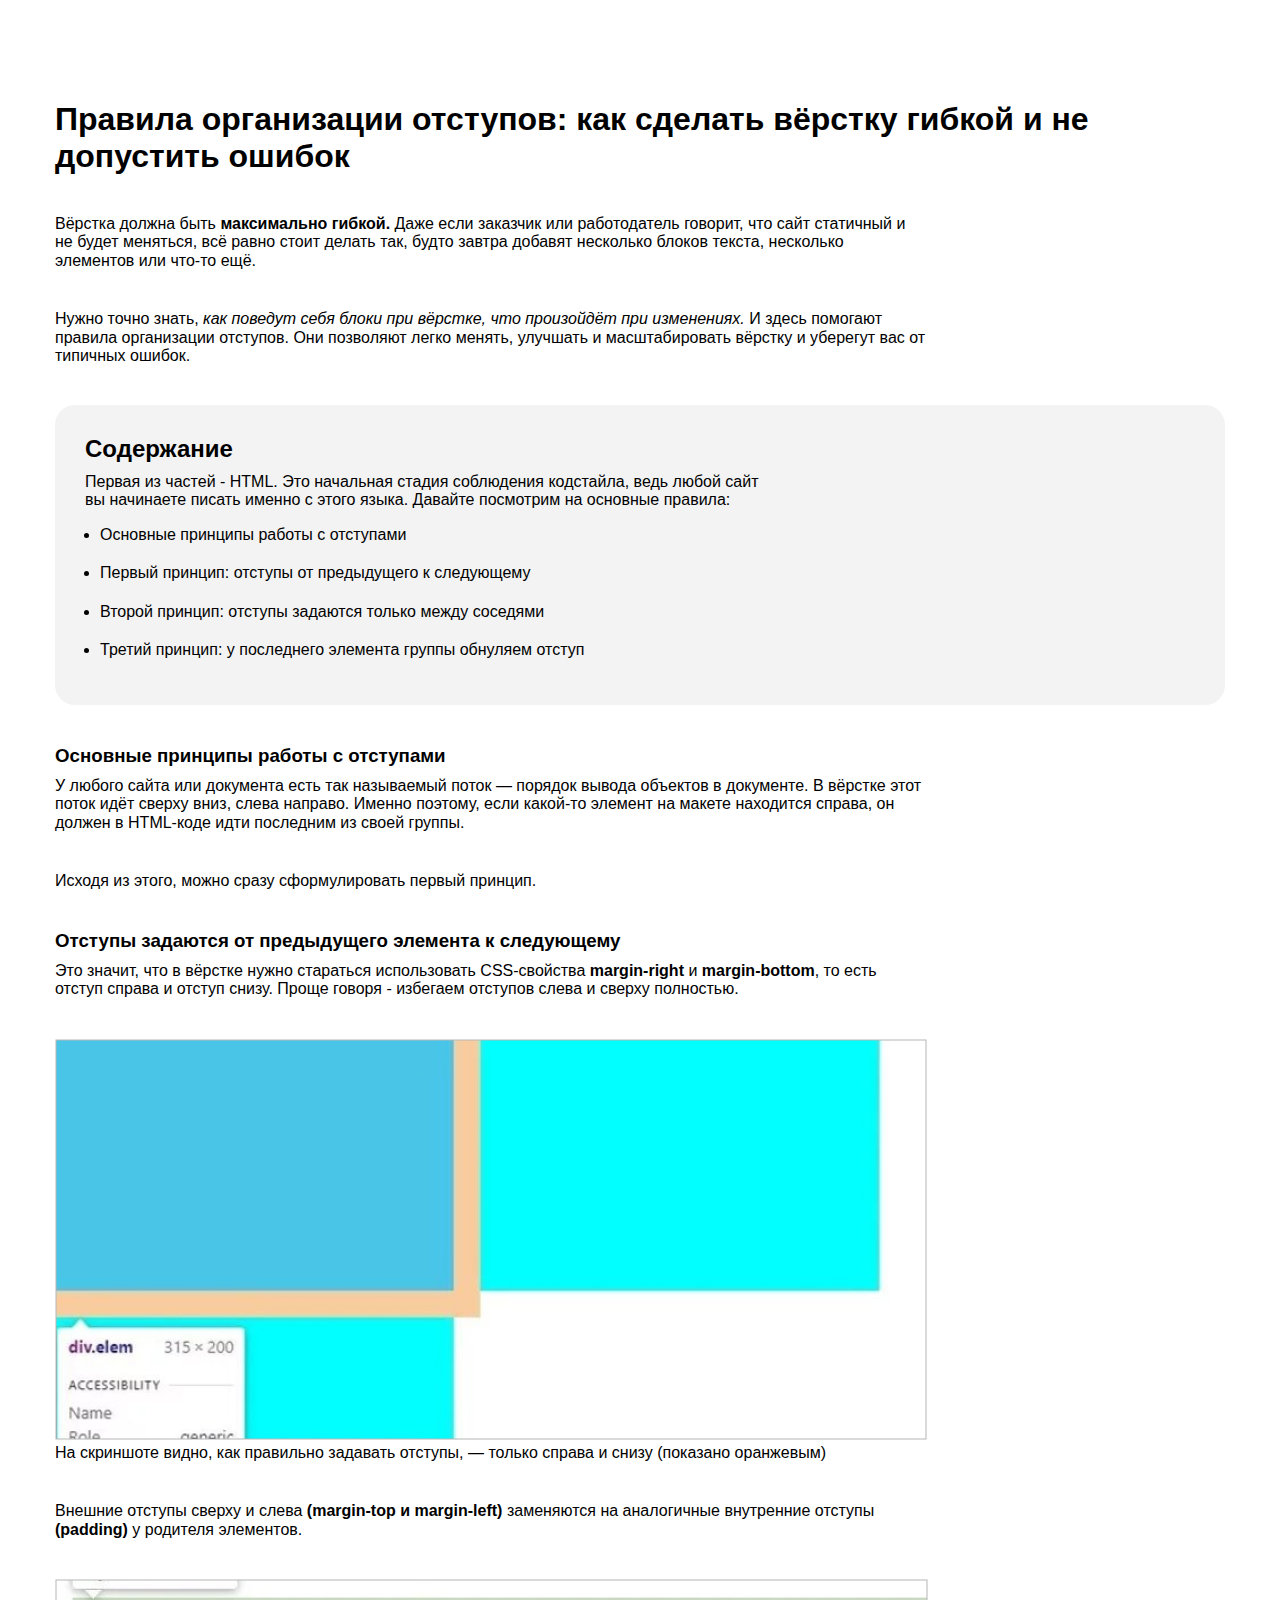
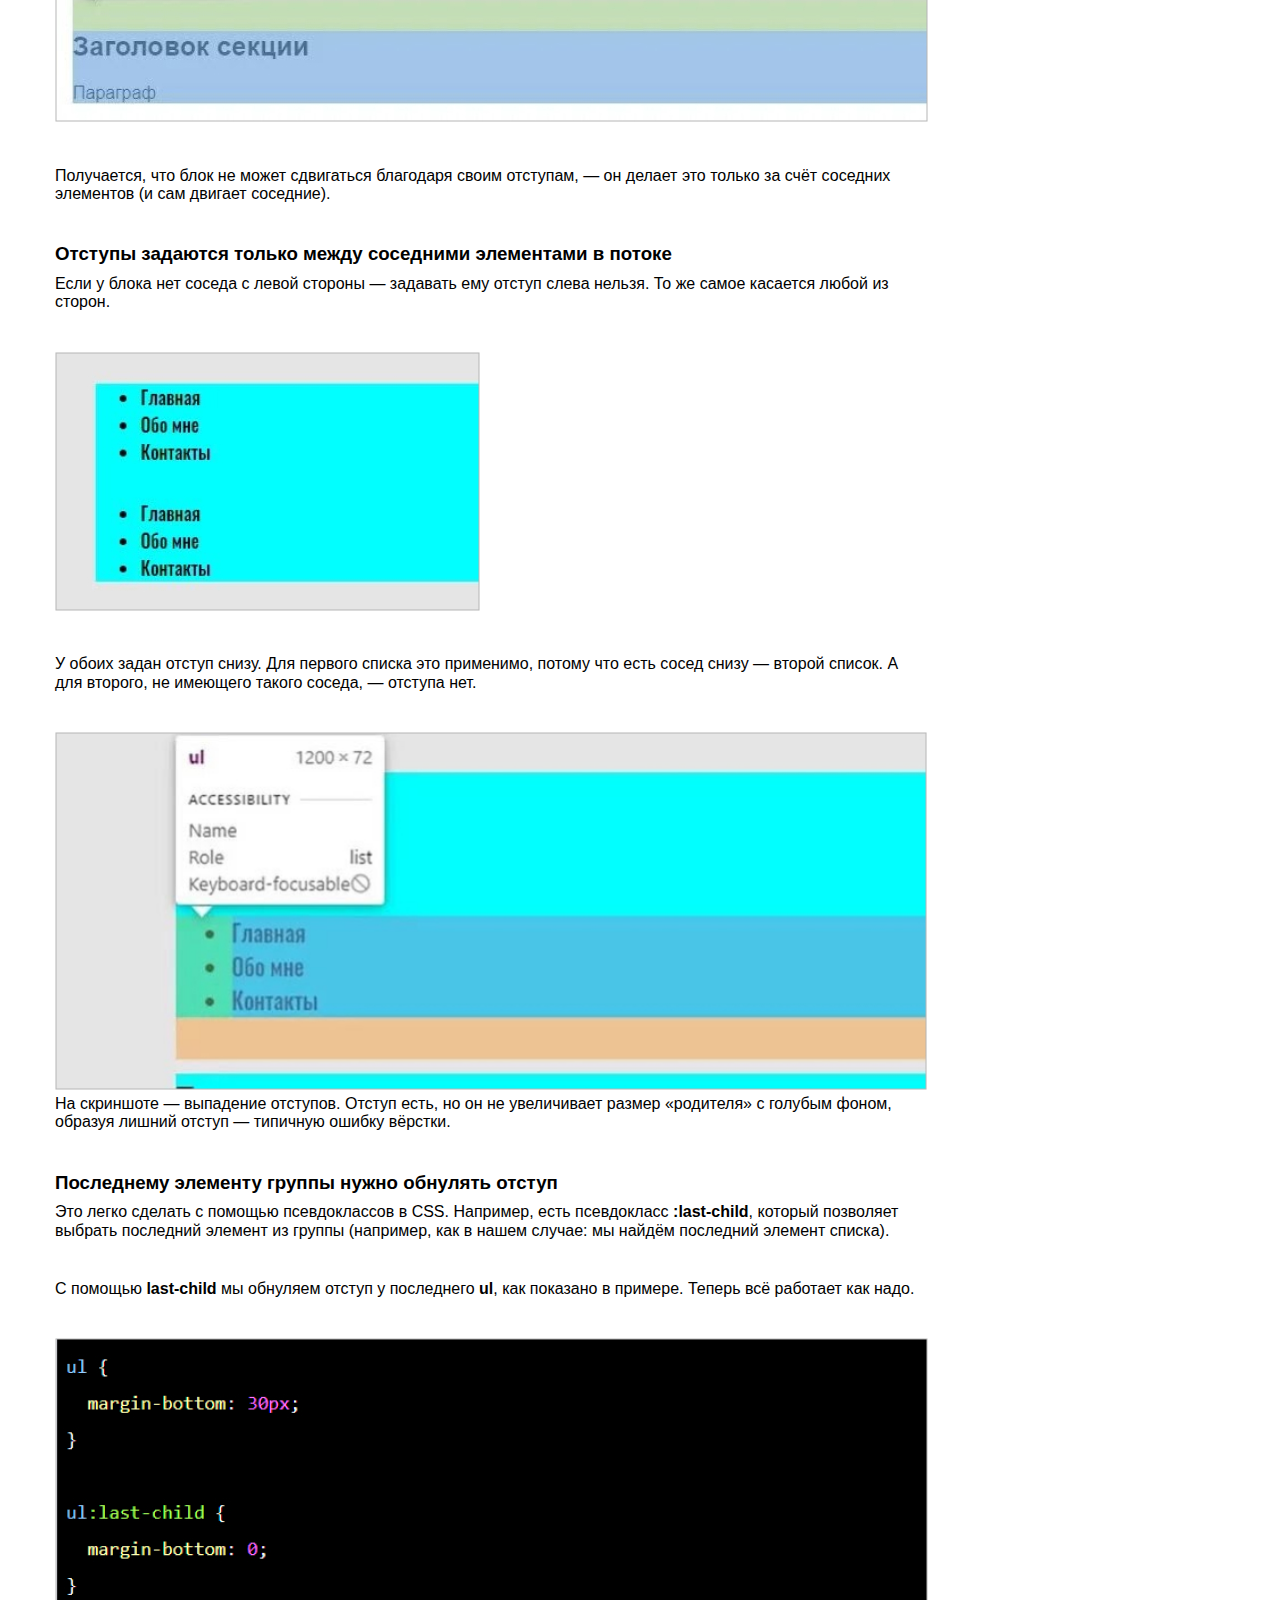
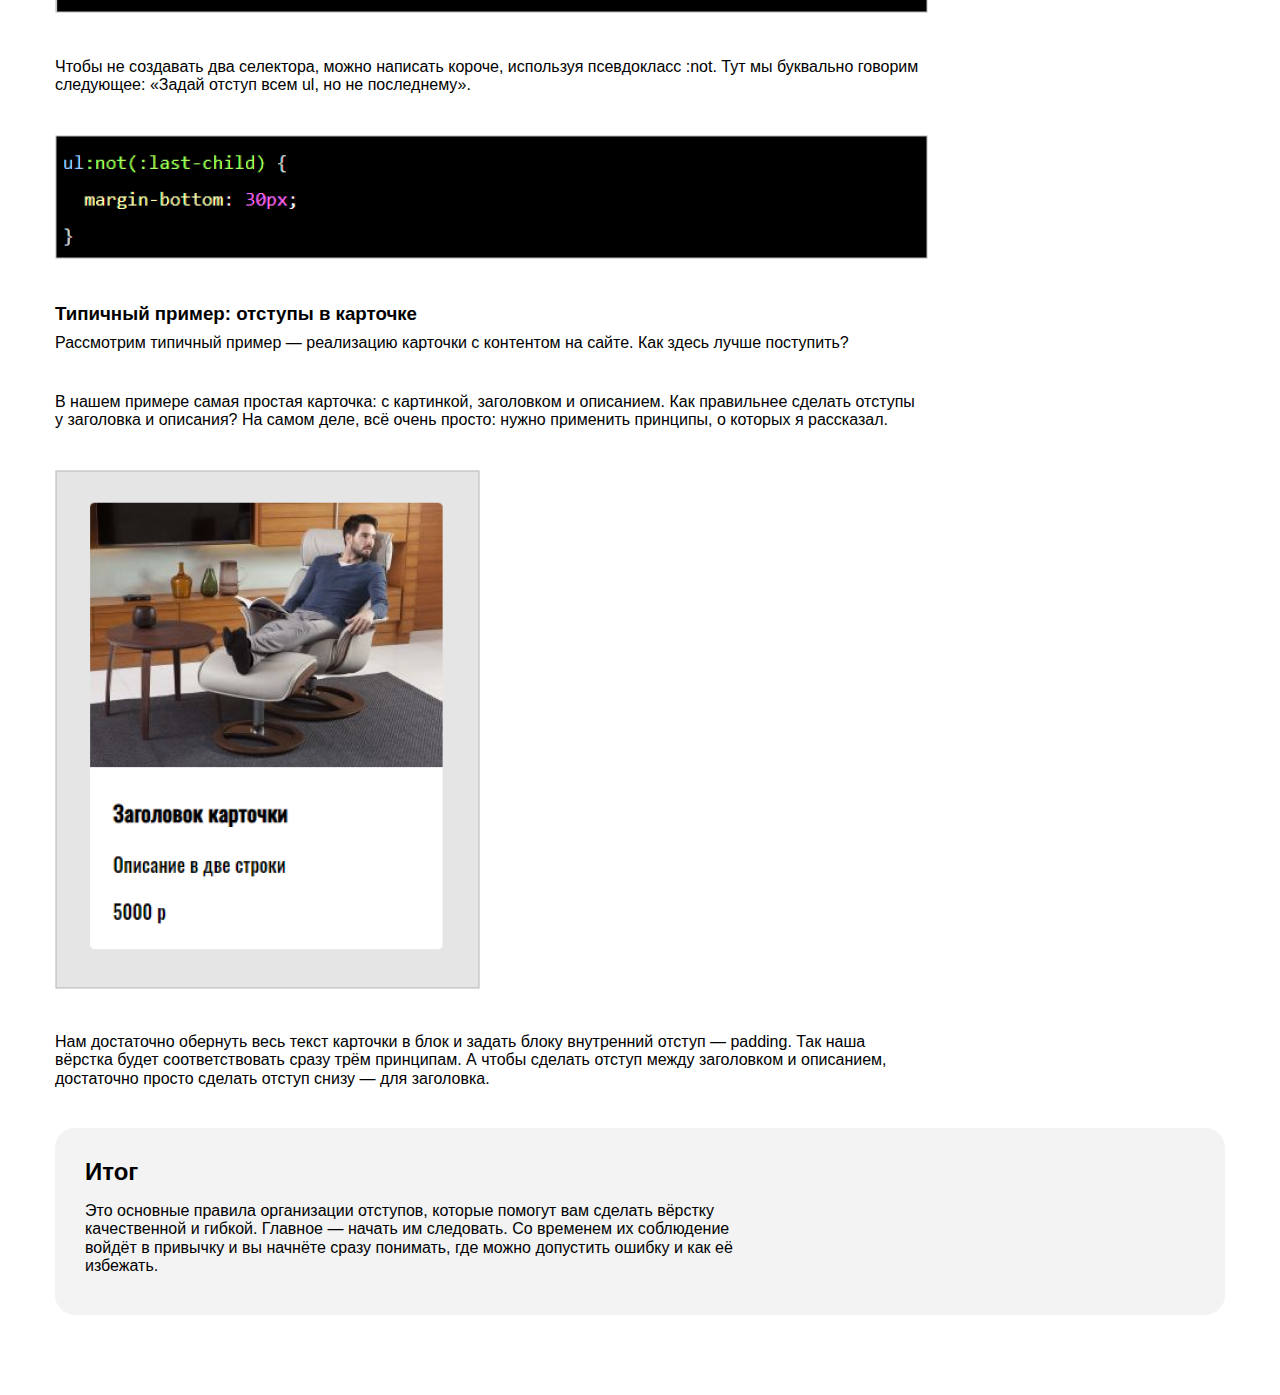
<file: 3_module/article.html>
<!DOCTYPE html>
<html lang="ru">

<head>
  <meta charset="UTF-8">
  <meta http-equiv="X-UA-Compatible" content="IE=edge">
  <meta name="viewport" content="width=device-width, initial-scale=1.0">
  <title>Article</title>
  <link rel="stylesheet" href="css/normalize.css">
  <link rel="stylesheet" href="css/style.css">
</head>

<body>
  <div class="container">
    <h1>Правила организации отступов: как сделать вёрстку гибкой и не допустить ошибок</h1>
    <p>
      Вёрстка должна быть <strong>максимально гибкой.</strong> Даже если заказчик или работодатель говорит, что сайт
      статичный и не будет меняться, всё равно стоит делать так, будто завтра добавят несколько блоков текста, несколько
      элементов или что-то ещё.
    </p>
    <p>
      Нужно точно знать, <i>как поведут себя блоки при вёрстке, что произойдёт при изменениях.</i> И здесь помогают
      правила организации отступов. Они позволяют легко менять, улучшать и масштабировать вёрстку и уберегут вас от
      типичных ошибок.
    </p>
    <div class="ramka">
      <h2>
        Содержание
      </h2>
      <p>
        Первая из частей - HTML. Это начальная стадия соблюдения кодстайла, ведь любой сайт вы начинаете писать именно с
        этого языка. Давайте посмотрим на основные правила:
      </p>
      <ul>
        <li><a href="#general_method">Основные принципы работы с отступами</a></li>
        <li><a href="#first_method">Первый принцип: отступы от предыдущего к следующему</a></li>
        <li><a href="#second_method">Второй принцип: отступы задаются только между соседями</a></li>
        <li><a href="#third_method">Третий принцип: у последнего элемента группы обнуляем отступ</a></li>
      </ul>
    </div>
    <h3 id="general_method">Основные принципы работы с отступами</h3>

    <p>У любого сайта или документа есть так называемый поток — порядок вывода объектов в документе. В вёрстке этот
      поток
      идёт сверху вниз, слева направо. Именно поэтому, если какой-то элемент на макете находится справа, он должен в
      HTML-коде идти последним из своей группы.</p>
    <p>Исходя из этого, можно сразу сформулировать первый принцип.</p>

    <h3 id="first_method">Отступы задаются от предыдущего элемента к следующему</h3>
    <p>Это значит, что в вёрстке нужно стараться использовать CSS-свойства <strong>margin-right</strong> и
      <strong>margin-bottom</strong>, то есть отступ справа и отступ снизу. Проще говоря - избегаем отступов слева и
      сверху полностью.
    </p>

    <figure>
      <img src="img/1.jpg" alt="Отступы">
      <figcaption>На скриншоте видно, как правильно задавать отступы, — только справа и снизу (показано оранжевым)
      </figcaption>
    </figure>

    <p>Внешние отступы сверху и слева <strong>(margin-top и margin-left)</strong> заменяются на аналогичные внутренние
      отступы <strong>(padding)</strong> у родителя элементов.</p>
    <img class="image_bottom" src="img/2.jpg" alt="2">
    <p>Получается, что блок не может сдвигаться благодаря своим отступам, — он делает это только за счёт соседних
      элементов (и сам двигает соседние).</p>

    <h3 id="second_method">Отступы задаются только между соседними элементами в потоке</h3>

    <p>Если у блока нет соседа с левой стороны — задавать ему отступ слева нельзя. То же самое касается любой из сторон.
    </p>
    <img class="image_bottom" src="img/3.jpg" alt="3">
    <p>У обоих задан отступ снизу. Для первого списка это применимо, потому что есть сосед снизу — второй список. А для
      второго, не имеющего такого соседа, — отступа нет.</p>


    <figure>
      <img src="img/4.jpg" alt="4">
      <figcaption>
        На скриншоте — выпадение отступов. Отступ есть, но он не увеличивает размер «родителя» с голубым фоном, образуя
        лишний отступ — типичную ошибку вёрстки.
      </figcaption>
    </figure>


    <h3>Последнему элементу группы нужно обнулять отступ</h3>
    <p>Это легко сделать с помощью псевдоклассов в CSS. Например, есть псевдокласс <strong>:last-child</strong>, который
      позволяет выбрать последний элемент из группы (например, как в нашем случае: мы найдём последний элемент списка).
    </p>
    <p>С помощью <strong>last-child</strong> мы обнуляем отступ у последнего <strong>ul</strong>, как показано в
      примере.
      Теперь всё работает как надо.</p>

    <img class="image_bottom" src="img/5.jpg" alt="5">
    <p>Чтобы не создавать два селектора, можно написать короче, используя псевдокласс :not. Тут мы буквально говорим
      следующее: «Задай отступ всем ul, но не последнему».</p>
    <img class="image_bottom" src="img/6.jpg" alt="6">

    <h3 id="third_method">Типичный пример: отступы в карточке</h3>
    <p>Рассмотрим типичный пример — реализацию карточки с контентом на сайте. Как здесь лучше поступить?</p>
    <p>В нашем примере самая простая карточка: с картинкой, заголовком и описанием. Как правильнее сделать отступы у
      заголовка и описания? На самом деле, всё очень просто: нужно применить принципы, о которых я рассказал.</p>

    <img class="image_bottom" src="img/7.jpg" alt="7">
    <p>Нам достаточно обернуть весь текст карточки в блок и задать блоку внутренний отступ — padding. Так наша вёрстка
      будет соответствовать сразу трём принципам. А чтобы сделать отступ между заголовком и описанием, достаточно просто
      сделать отступ снизу — для заголовка.</p>
    <div class="ramka">
      <h2>Итог</h2>
      <p>Это основные правила организации отступов, которые помогут вам сделать вёрстку качественной и гибкой. Главное —
        начать им следовать. Со временем их соблюдение войдёт в привычку и вы начнёте сразу понимать, где можно
        допустить
        ошибку и как её избежать.
      </p>
    </div>
  </div>
</body>

</html>
</file>
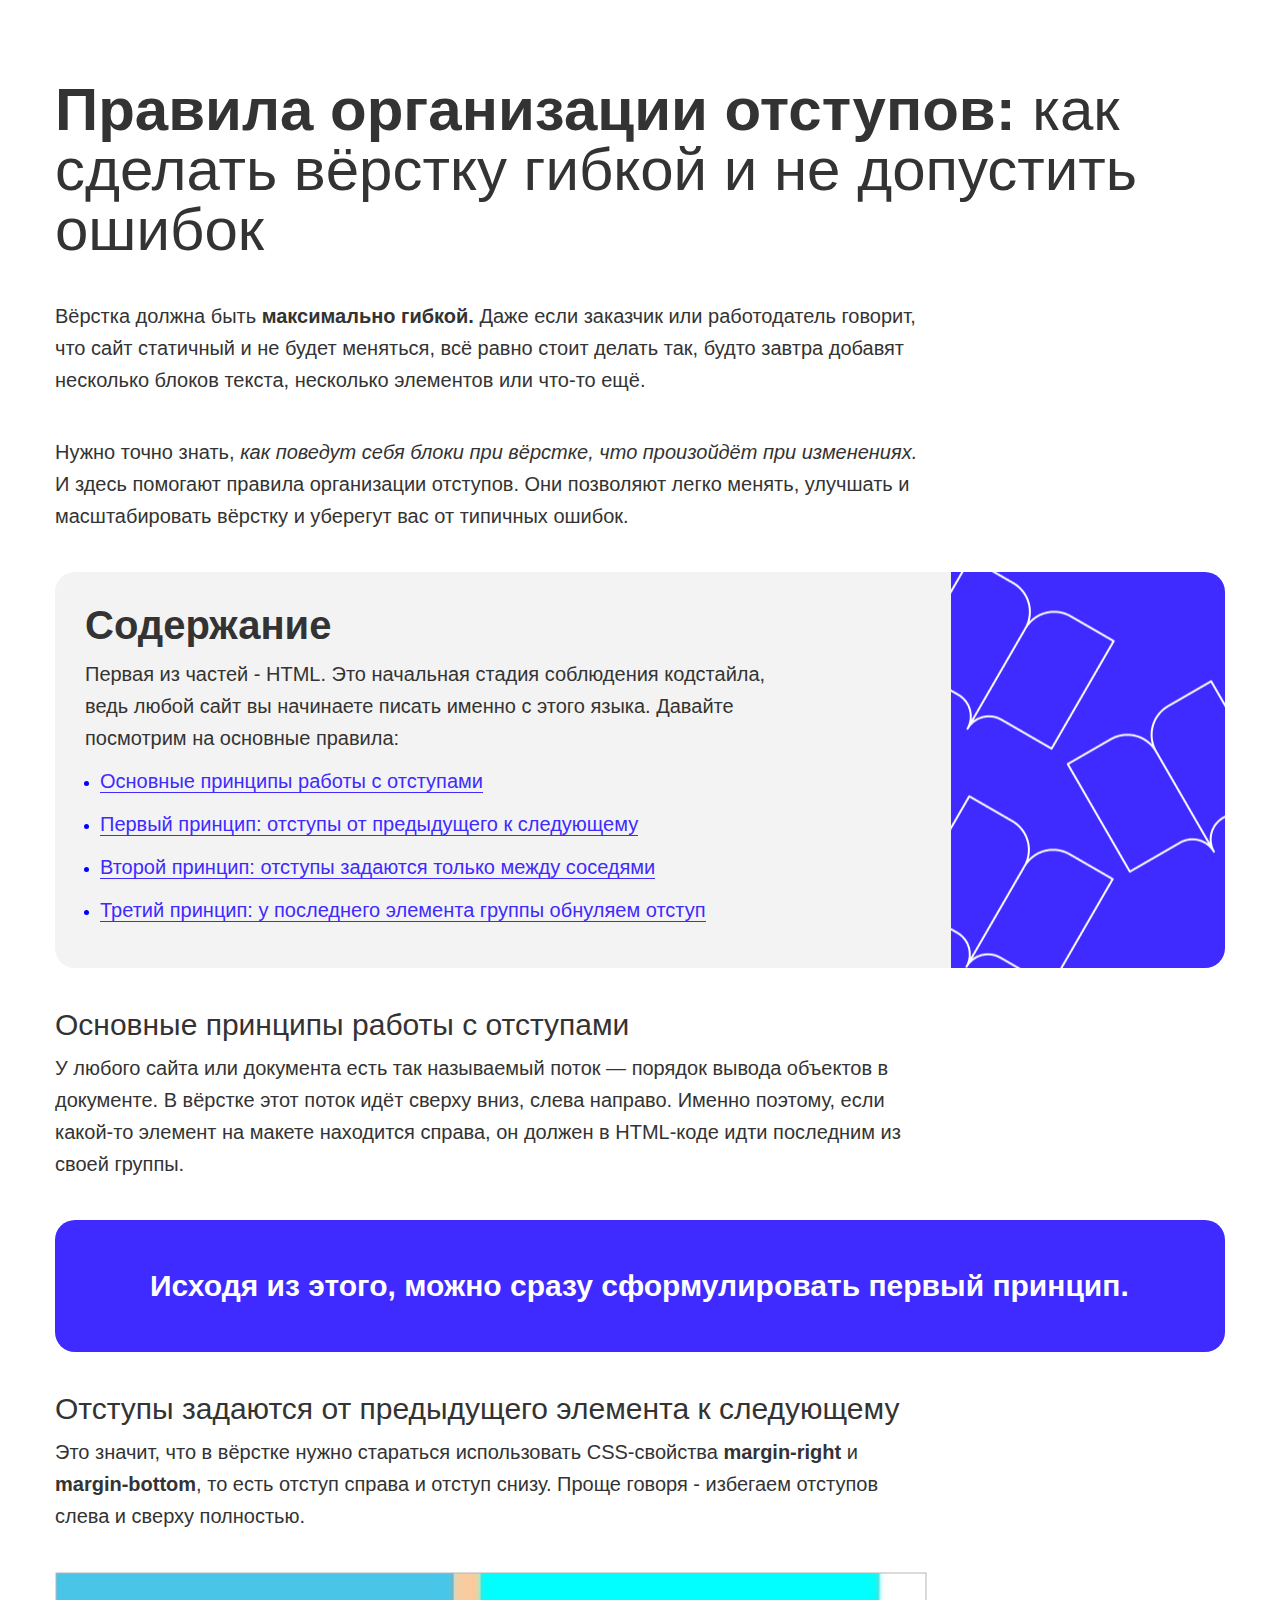
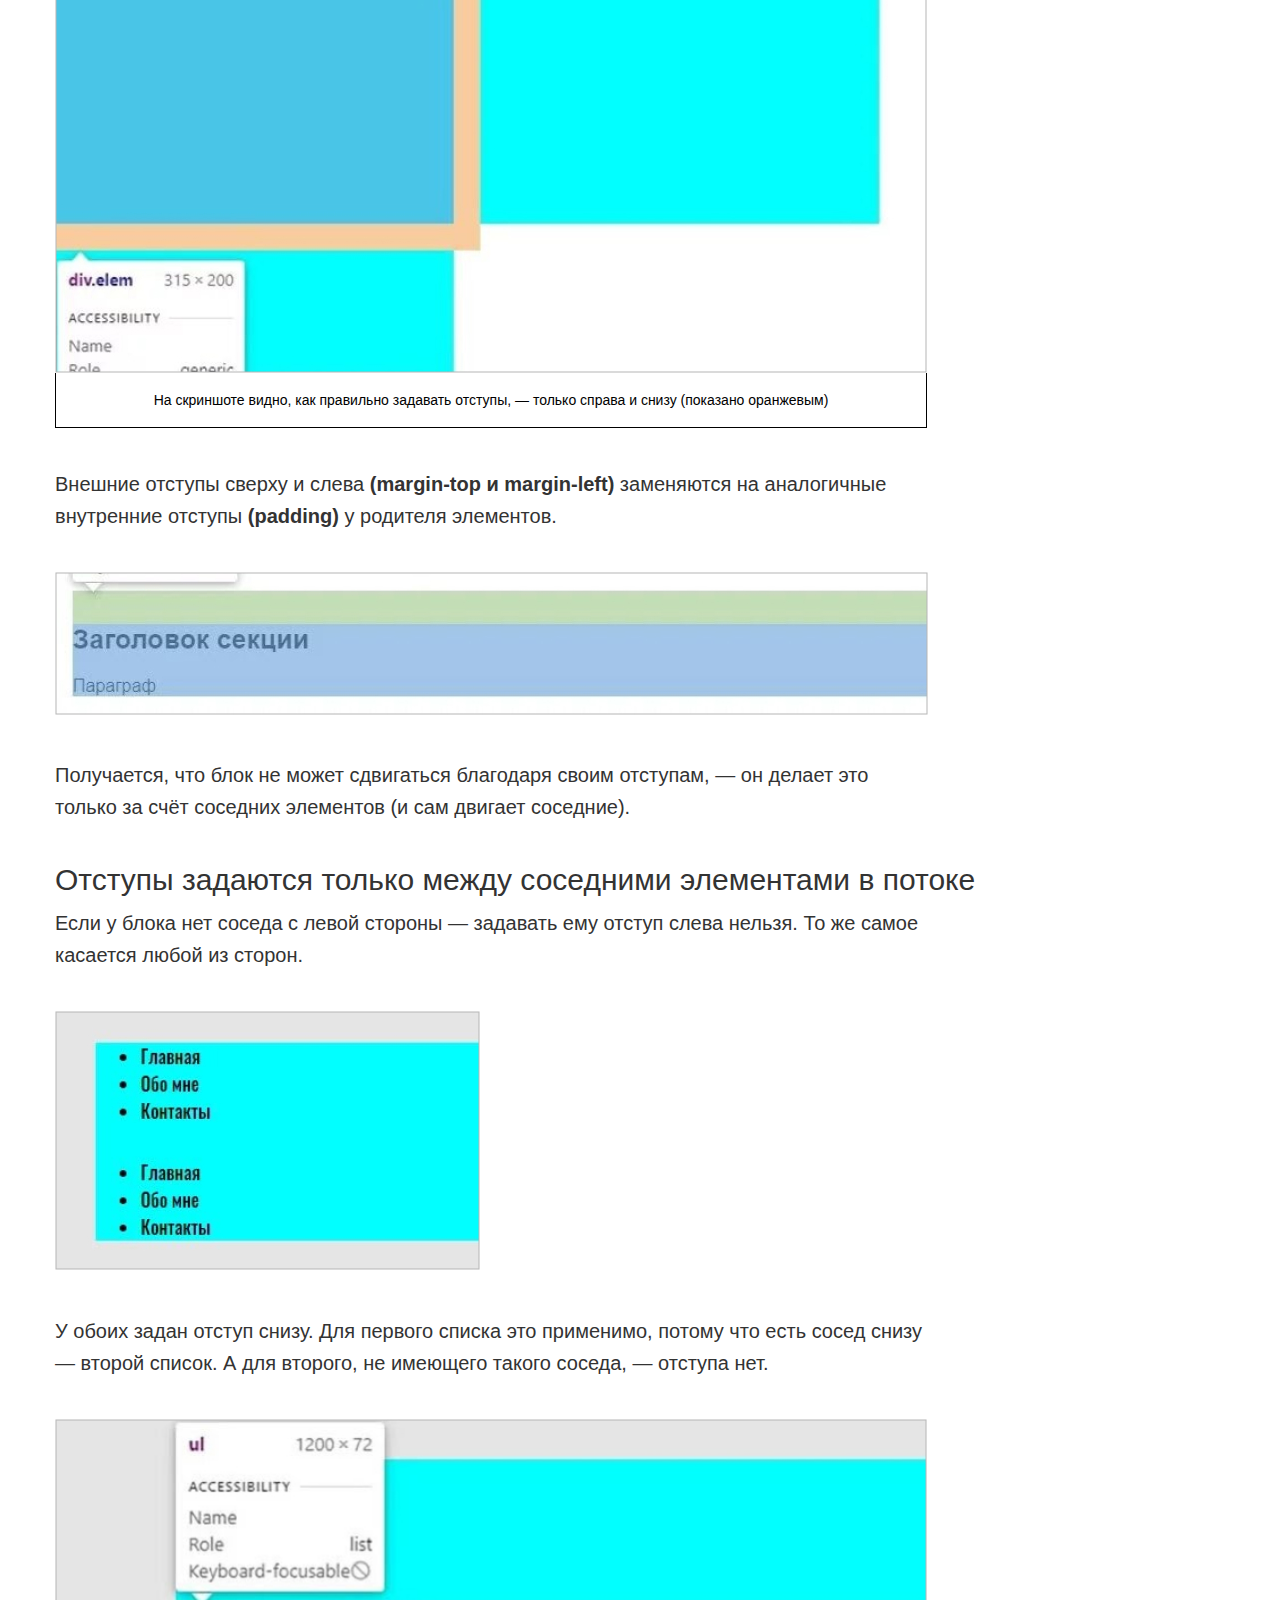
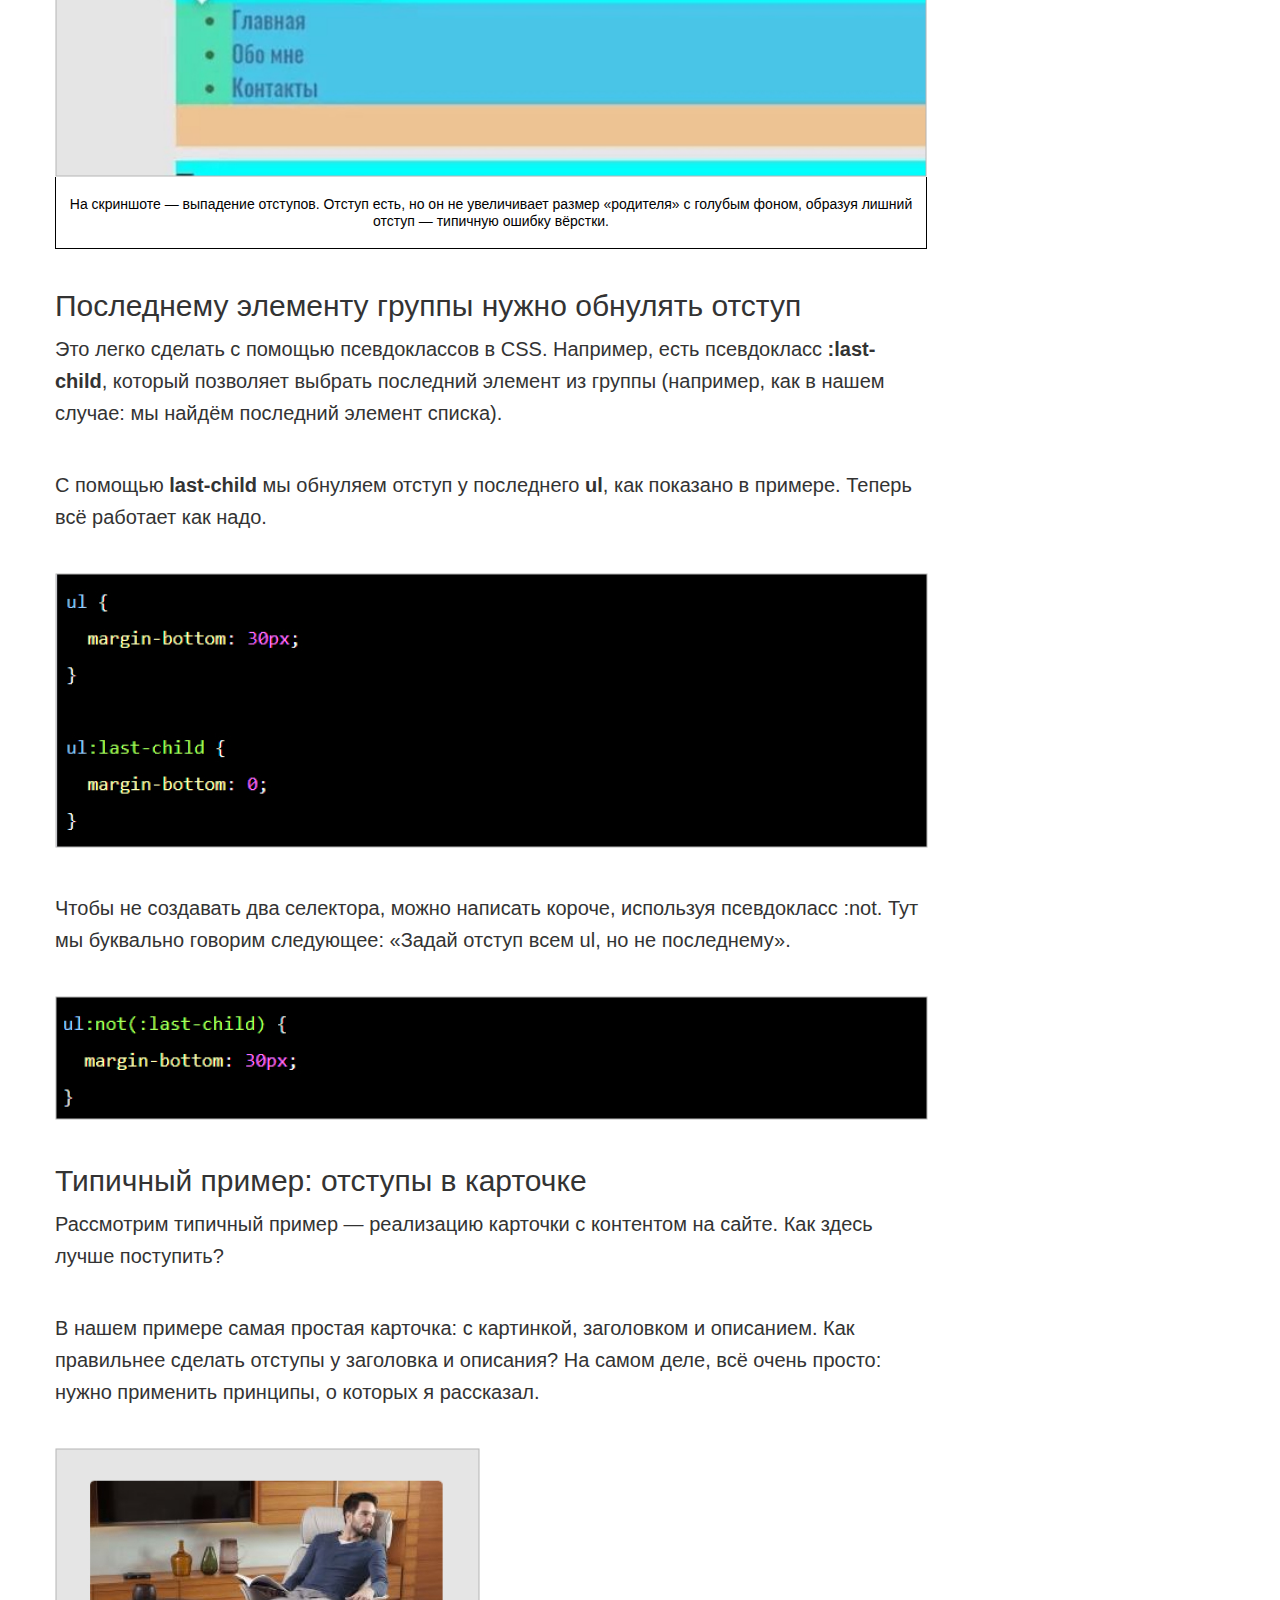
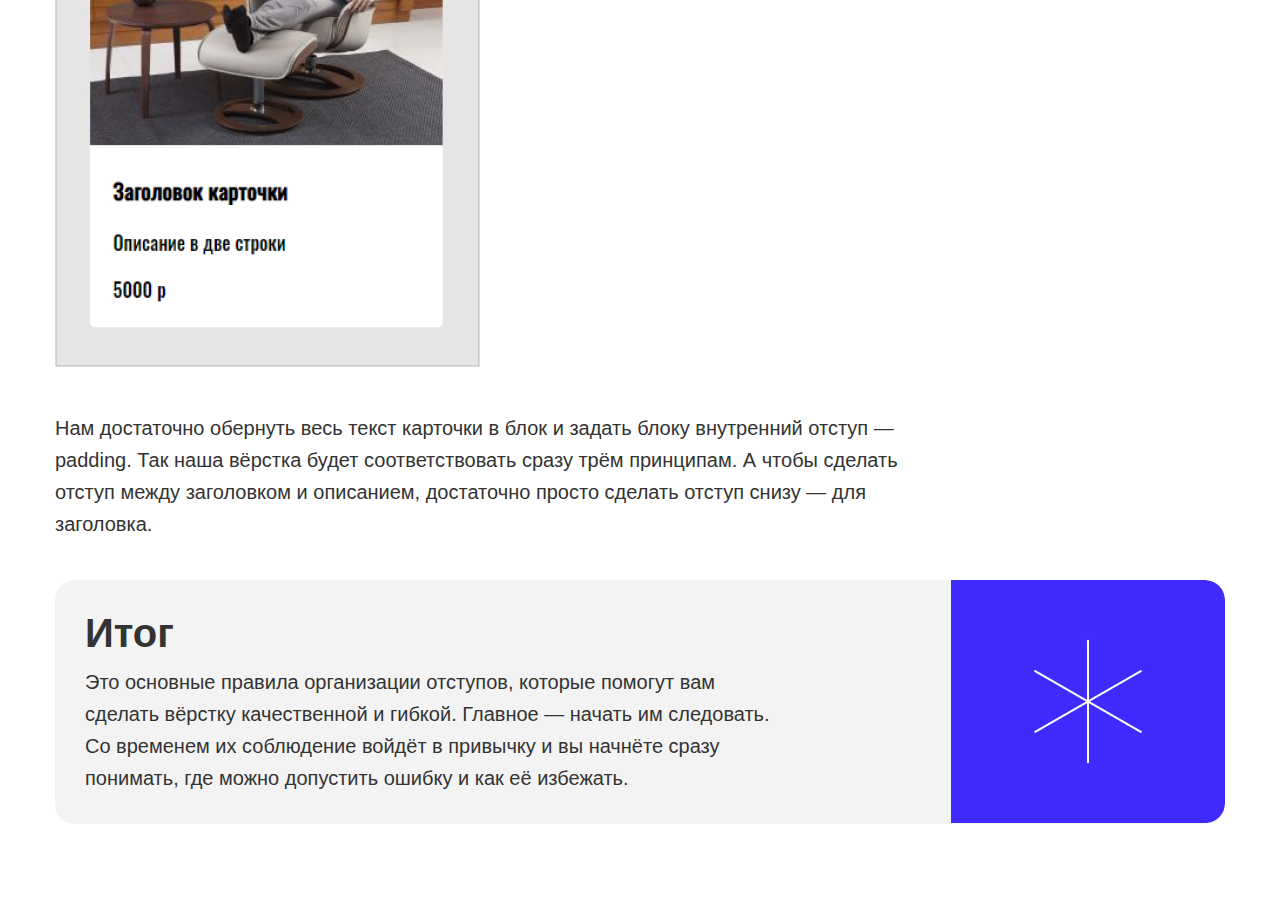
<file: 4_module/article.html>
<!DOCTYPE html>
<html lang="ru">

<head>
  <meta charset="UTF-8">
  <meta http-equiv="X-UA-Compatible" content="IE=edge">
  <meta name="viewport" content="width=device-width, initial-scale=1.0">
  <title>Article</title>
  <link rel="stylesheet" href="css/normalize.css">
  <link rel="stylesheet" href="css/style.css">
</head>

<body>
  <div class="container">
    <h1><strong>Правила организации отступов:</strong> как сделать вёрстку гибкой и не допустить ошибок</h1>
    <p>
      Вёрстка должна быть <strong>максимально гибкой.</strong> Даже если заказчик или работодатель говорит, что сайт
      статичный и не будет меняться, всё равно стоит делать так, будто завтра добавят несколько блоков текста, несколько
      элементов или что-то ещё.
    </p>
    <p>
      Нужно точно знать, <i>как поведут себя блоки при вёрстке, что произойдёт при изменениях.</i> И здесь помогают
      правила организации отступов. Они позволяют легко менять, улучшать и масштабировать вёрстку и уберегут вас от
      типичных ошибок.
    </p>
    <div class="ramka right_background">
      <h2>
        Содержание
      </h2>
      <p>
        Первая из частей - HTML. Это начальная стадия соблюдения кодстайла, ведь любой сайт вы начинаете писать именно с
        этого языка. Давайте посмотрим на основные правила:
      </p>
      <ul>
        <li><a href="#general_method">Основные принципы работы с отступами</a></li>
        <li><a href="#first_method">Первый принцип: отступы от предыдущего к следующему</a></li>
        <li><a href="#second_method">Второй принцип: отступы задаются только между соседями</a></li>
        <li><a href="#third_method">Третий принцип: у последнего элемента группы обнуляем отступ</a></li>
      </ul>
    </div>
    <h3 id="general_method">Основные принципы работы с отступами</h3>

    <p>У любого сайта или документа есть так называемый поток — порядок вывода объектов в документе. В вёрстке этот
      поток
      идёт сверху вниз, слева направо. Именно поэтому, если какой-то элемент на макете находится справа, он должен в
      HTML-коде идти последним из своей группы.</p>
    <div class="die">
      <p>Исходя из этого, можно сразу сформулировать первый принцип.</p>
    </div>
    <h3 id="first_method">Отступы задаются от предыдущего элемента к следующему</h3>
    <p>Это значит, что в вёрстке нужно стараться использовать CSS-свойства <strong>margin-right</strong> и
      <strong>margin-bottom</strong>, то есть отступ справа и отступ снизу. Проще говоря - избегаем отступов слева и
      сверху полностью.
    </p>

    <figure>
      <img src="img/1.jpg" alt="Отступы">
      <figcaption>На скриншоте видно, как правильно задавать отступы, — только справа и снизу (показано оранжевым)
      </figcaption>
    </figure>

    <p>Внешние отступы сверху и слева <strong>(margin-top и margin-left)</strong> заменяются на аналогичные внутренние
      отступы <strong>(padding)</strong> у родителя элементов.</p>
    <img class="image_bottom" src="img/2.jpg" alt="2">
    <p>Получается, что блок не может сдвигаться благодаря своим отступам, — он делает это только за счёт соседних
      элементов (и сам двигает соседние).</p>

    <h3 id="second_method">Отступы задаются только между соседними элементами в потоке</h3>

    <p>Если у блока нет соседа с левой стороны — задавать ему отступ слева нельзя. То же самое касается любой из сторон.
    </p>
    <img class="image_bottom" src="img/3.jpg" alt="3">
    <p>У обоих задан отступ снизу. Для первого списка это применимо, потому что есть сосед снизу — второй список. А для
      второго, не имеющего такого соседа, — отступа нет.</p>


    <figure>
      <img src="img/4.jpg" alt="4">
      <figcaption>
        На скриншоте — выпадение отступов. Отступ есть, но он не увеличивает размер «родителя» с голубым фоном, образуя
        лишний отступ — типичную ошибку вёрстки.
      </figcaption>
    </figure>


    <h3>Последнему элементу группы нужно обнулять отступ</h3>
    <p>Это легко сделать с помощью псевдоклассов в CSS. Например, есть псевдокласс <strong>:last-child</strong>, который
      позволяет выбрать последний элемент из группы (например, как в нашем случае: мы найдём последний элемент списка).
    </p>
    <p>С помощью <strong>last-child</strong> мы обнуляем отступ у последнего <strong>ul</strong>, как показано в
      примере.
      Теперь всё работает как надо.</p>

    <img class="image_bottom" src="img/5.jpg" alt="5">
    <p>Чтобы не создавать два селектора, можно написать короче, используя псевдокласс :not. Тут мы буквально говорим
      следующее: «Задай отступ всем ul, но не последнему».</p>
    <img class="image_bottom" src="img/6.jpg" alt="6">

    <h3 id="third_method">Типичный пример: отступы в карточке</h3>
    <p>Рассмотрим типичный пример — реализацию карточки с контентом на сайте. Как здесь лучше поступить?</p>
    <p>В нашем примере самая простая карточка: с картинкой, заголовком и описанием. Как правильнее сделать отступы у
      заголовка и описания? На самом деле, всё очень просто: нужно применить принципы, о которых я рассказал.</p>

    <img class="image_bottom" src="img/7.jpg" alt="7">
    <p>Нам достаточно обернуть весь текст карточки в блок и задать блоку внутренний отступ — padding. Так наша вёрстка
      будет соответствовать сразу трём принципам. А чтобы сделать отступ между заголовком и описанием, достаточно просто
      сделать отступ снизу — для заголовка.</p>
    <div class="ramka right_background2">
      <h2>Итог</h2>
      <p>Это основные правила организации отступов, которые помогут вам сделать вёрстку качественной и гибкой. Главное —
        начать им следовать. Со временем их соблюдение войдёт в привычку и вы начнёте сразу понимать, где можно
        допустить ошибку и как её избежать.
      </p>
    </div>
  </div>
</body>

</html>
</file>
<file: 3_module/css/style.css>
html {
	box-sizing: border-box;
}

*,
*::before,
*::after {
	box-sizing: inherit;
}

a {
	color: inherit;
	text-decoration: none;
}

img {
	max-width: 100%;
}

body {
	font-family: 'font', sans-serif;
}

.main-content {
  display: flex;
  flex-direction: column;
  align-items: center;
  justify-content: center;
  min-height: 100vh;
  color: #fff;
  background-color: #070217;
}

.margin_bottom{
  display: inline-block;
  margin-bottom: 50px;

}

.main_block{
  display: inline-block;
  padding: 24px 49px;
}

.main_block:not(:last-child){
  margin-right: 25px;
}


.container {
  margin: 0 auto;
  padding: 80px 0;
  width: 1170px;
}

h1 {
  margin-bottom: 40px ;
}

p:not(:last-child) {
  margin: 0px 0px 40px 0px;
  width: 872px;
}


.ramka {
  border-radius: 20px;
  padding: 30px;
  background-color: #f3f3f3;
  margin-bottom: 40px;
}

.ramka p{
  margin-bottom: 10px;
  width: 692px;
}
.ramka:last-child {
  margin-bottom: 0px;
}

li:not(:last-child) {
  width: 692px;
  margin-bottom: 20px;

}

h2, h3 {
  margin: 0px 0px 10px 0px;
}

ul {
  padding-left: 15px;
}

.image_bottom {
  margin-bottom: 40px;
}

figure {
  margin: 0px;
  display: inline-block;
  margin-bottom: 40px;
  width: 872px;
}
</file>
<file: 4_module/css/style.css>
html {
	box-sizing: border-box;
}

*,
*::before,
*::after {
	box-sizing: inherit;
}

a {
	color: inherit;
	text-decoration: none;
}


::marker{
  color: blue;
}

img {
	max-width: 100%;
}

body {
	font-family: Arial, Verdana, sans-serif;
}

h1 {
  font-weight: 400;
  font-size: 60px;
  line-height: 60px;
  color: #333;
  margin-bottom: 40px;
  margin-top: 0px;
}


p {
  font-size: 20px;
  font-weight: 400;
  line-height: 32px;
  color: #333;
  margin: 0px 0px 40px 0px;
  width: 872px;
}
p:last-child {
  margin: 0px 0px 40px 0px;
  width: 872px;
}

.main-content {
  display: flex;
  flex-direction: column;
  align-items: center;
  justify-content: center;
  min-height: 100vh;
  color: #fff;
  background-color: #070217;
}

.margin_bottom{
  display: inline-block;
  margin-bottom: 50px;


}

.main_block{
  display: inline-block;
  padding: 24px 49px;
  font-weight: 700;
  font-size: 18px;
  background-color: #3f2aff;
}

.download_link{
  padding-left: 25px;
  font-weight: 700;
  font-size: 18px;
  color: #3f2aff;
  background-image: url("../img/download.png");
  background-position: left center;
  background-size: 20px 20px;
  background-repeat: no-repeat;
}

.main_block:not(:last-child){
  margin-right: 25px;
}


.container {
  margin: 0 auto;
  padding: 80px 0;
  width: 1170px;
}


.ramka {
  border-radius: 20px;
  padding: 30px;
  background-color: #f3f3f3;
  margin-bottom: 40px;
  background-position: right;
  background-repeat: no-repeat;
}

.ramka p{
  margin-bottom: 10px;
  width: 692px;
  margin: 0px;
}
.ramka:last-child {
  margin-bottom: 0px;
}

.right_background{
  background-image: url("../img/decorate-1.png");
}

.right_background2{
  background-image: url("../img/decorate-2.png");
}

li:not(:last-child) {
  width: 692px;
  margin-bottom: 20px;

}

h2 {
  margin: 0px 0px 10px 0px;
  font-size: 40px;
  line-height: 46px;
  color: #333;
}

h3 {
  margin: 0px 0px 10px 0px;
  font-weight: 400;
  font-size: 30px;
  line-height: 34px;
  color: #333;
}

ul {
  padding-left: 15px;
}

.image_bottom {
  margin-bottom: 40px;
}

figure {
  margin: 0px;
  display: inline-block;
  margin-bottom: 40px;
  width: 872px;
  font-size: 0;
}

figcaption{
  border-color: #b6b6b6;
  border: 1px;
  border-style: solid;
  padding: 19px 0px;
  border-top: none;
  font-size: 14px;
  font-weight: 400;
  text-align: center;
}

ul a{
  font-size: 20px;
  color: #3f2aff;
  border-bottom-width: 1px;
  border-bottom-style: solid;

}

.die p{
  margin: 0px;
  margin-bottom: 40px;
  border-radius: 20px;
  padding: 50px 95px;
  width: 100%;
  font-size: 30px;
  font-weight: 700;
  color: #fff;
  background-color: #3f2aff;
}
</file>
<file: 5_module/css/style.css>
html {
        box-sizing: border-box;
    }

    *,
    *::before,
    *::after {
        box-sizing: inherit;
    }

    a {
        color: inherit;
        text-decoration: none;
    }

     ::marker {
        color: blue;
    }

    img {
        max-width: 100%;
    }

    body {
        font-family: Arial, Verdana, sans-serif;
    }

    h1 {
        font-weight: 400;
        font-size: 60px;
        line-height: 60px;
        color: #333;
        margin-bottom: 40px;
        margin-top: 0px;
    }

    h2 {
        margin: 0px 0px 10px 0px;
        font-size: 40px;
        line-height: 46px;
        color: #333;
    }

    h3 {
        margin: 0px 0px 10px 0px;
        font-weight: 400;
        font-size: 30px;
        line-height: 34px;
        color: #333;
    }

    ul {
        padding-left: 15px;
    }

    ul a {
        font-size: 20px;
        color: #3f2aff;
        border-bottom-width: 1px;
        border-bottom-style: solid;
    }

    p {
        font-size: 20px;
        font-weight: 400;
        line-height: 32px;
        color: #333;
        margin: 0px 0px 40px 0px;
        width: 872px;
    }

    p:last-child {
        margin: 0px 0px 40px 0px;
        width: 872px;
    }

    .main-content {
        display: flex;
        flex-direction: column;
        align-items: center;
        justify-content: center;
        min-height: 100vh;
        color: #fff;
        background-color: #070217;
    }

    .margin_bottom {
        display: inline-block;
        margin-bottom: 50px;
    }

    .main_block {
        display: inline-block;
        padding: 24px 49px;
        font-weight: 700;
        font-size: 18px;
        background-color: #3f2aff;
    }

    .download_link {
        padding-left: 25px;
        font-weight: 700;
        font-size: 18px;
        color: #3f2aff;
        background-image: url("../img/download.png");
        background-position: left center;
        background-size: 20px 20px;
        background-repeat: no-repeat;
    }

    .main_block:not(:last-child) {
        margin-right: 25px;
    }

    .logo {
        display: block;
        margin-bottom: 25px;
    }

    .container {
        margin: 0 auto;
        padding: 80px 0;
        width: 1170px;
    }

    .m_container {
        margin: 0 auto;
        padding: 50px 0;
        width: 1170px;
    }

    .ramka {
        border-radius: 20px;
        padding: 30px;
        background-color: #f3f3f3;
        margin-bottom: 40px;
        background-position: right;
        background-repeat: no-repeat;
    }

    .ramka p {
        margin-bottom: 10px;
        width: 692px;
        margin: 0px;
    }

    .ramka:last-child {
        margin-bottom: 0px;
    }

    .right_background {
        background-image: url("../img/decorate-1.png");
    }

    .right_background2 {
        background-image: url("../img/decorate-2.png");
    }

    li:not(:last-child) {
        width: 692px;
        margin-bottom: 20px;
    }

    .image_bottom {
        margin-bottom: 40px;
    }

    figure {
        margin: 0px;
        display: inline-block;
        margin-bottom: 40px;
        width: 872px;
        font-size: 0;
    }

    figcaption {
        border-color: #b6b6b6;
        border: 1px;
        border-style: solid;
        padding: 19px 0px;
        border-top: none;
        font-size: 14px;
        font-weight: 400;
        text-align: center;
    }

    .die p {
        margin: 0px;
        margin-bottom: 40px;
        border-radius: 20px;
        padding: 50px 95px;
        width: 100%;
        font-size: 30px;
        font-weight: 700;
        color: #fff;
        background-color: #3f2aff;
    }

    .to_back {
        padding-left: 52px;
        font-size: 20px;
        color: blue;
        background-image: url("../img/Arrow 1.svg");
        background-position: left center;
        background-repeat: no-repeat;
    }

    .title {
        margin-bottom: 50px;
        font-family: Arial, Helvetica, sans-serif;
        display: block;
        font-weight: 700;
        font-size: 60px;
        color: #3F2AFF;
        width: 1170px;
        height: 69px;
    }

    .content:last-child {
        margin-right: 0px;
        margin-bottom: 0px;
    }

    .table {
      padding: 0px;
      display: flex;
      flex-wrap: wrap
    }

    .sub_content {
        position: relative;
        list-style-type: none;
        display: inline-block;
        width: 572px !important;
        /* padding: 25px; */
        height: 505px;
        margin: 0px;
        margin-right: 25px;
        margin-bottom: 25px !important;
        filter: drop-shadow(0px 0px 40px rgba(0, 0, 0, 0.1));
        background-color: #fff;
    }

    .sub_content2 {
        position: relative;
        list-style-type: none;
        display: inline-block;
        /* padding: 25px; */
        width: 572px !important;
        height: 505px;
        margin: 0px;
        filter: drop-shadow(0px 0px 40px rgba(0, 0, 0, 0.1));
        background-color: #fff;

    }

    .sub_title {
        font-family: Arial, Helvetica, sans-serif;
        font-size: 40px;
        font-weight: 700;
        line-height: 46px;
        padding-left: 25px;
        padding-top: 25px;
        color: blue;
        margin-bottom: 0px;
    }

    .sub_content p {
        width: 522px;
        padding-left: 25px;
        font-family: Arial, Helvetica, sans-serif;
        font-size: 20px;
        line-height: 33px;
        font-weight: 400;
        margin: 0px;
    }
    .sub_content2 p {
        width: 522px;
        padding-left: 25px;
        font-family: Arial, Helvetica, sans-serif;
        font-size: 20px;
        line-height: 33px;
        font-weight: 400;
        margin: 0px;
    }

    span {
        position: absolute;
        right: 25px;
        bottom: 25px;
        font-size: 40px;
        font-weight: 400;
        color: #EAEAEA;
    }

    .botton_btn {
        margin: 0px auto;
        margin-top: 25px;
        width: 274px;
        height: 70px;
        padding: 25px 76px;
        border: 2px;
        border-style: solid;
        border-color: blue;
        font-size: 17px;
        font-weight: 700;
        font-family: Arial, Helvetica, sans-serif;
        color: blue;
        text-align: center;
    }
</file>
<file: 2_module/style.css>
.qwe {
    font-size: 45px;
    font-style: italic;
    background-color: blue;
}
</file>
